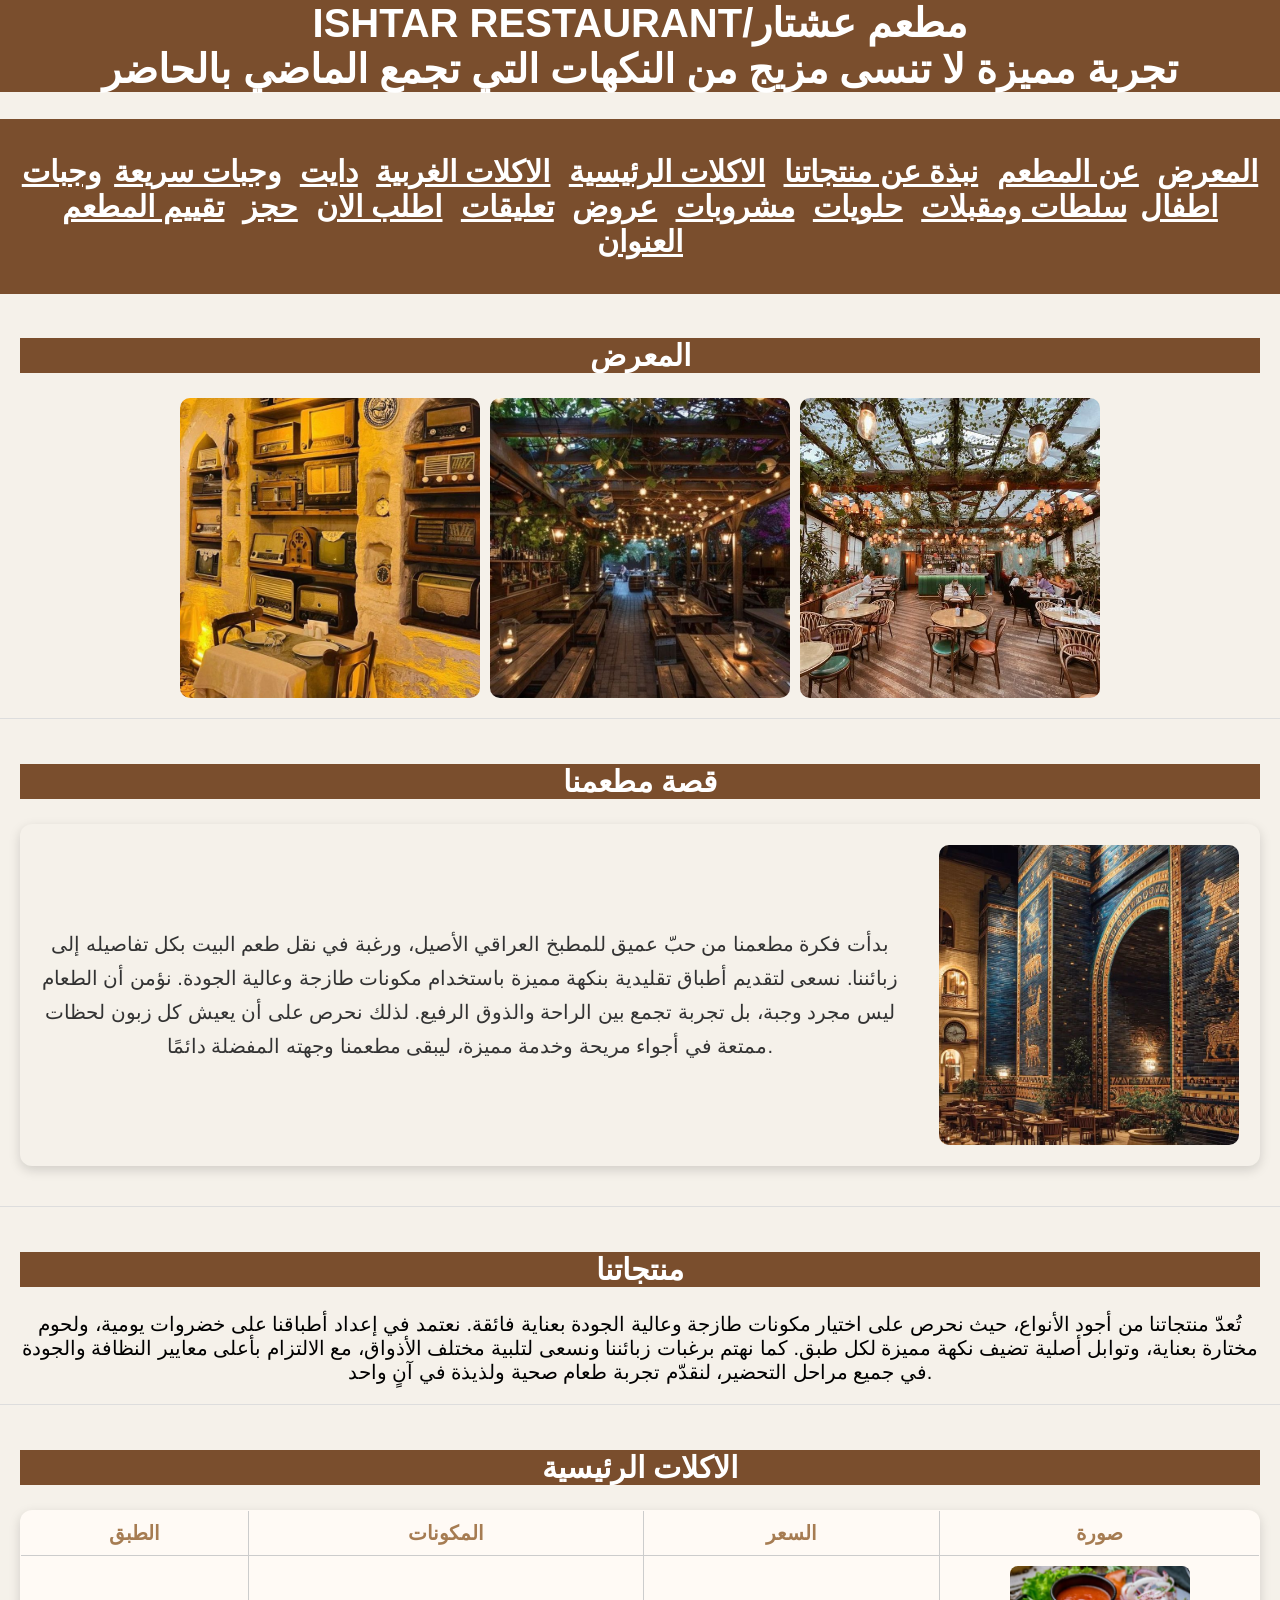
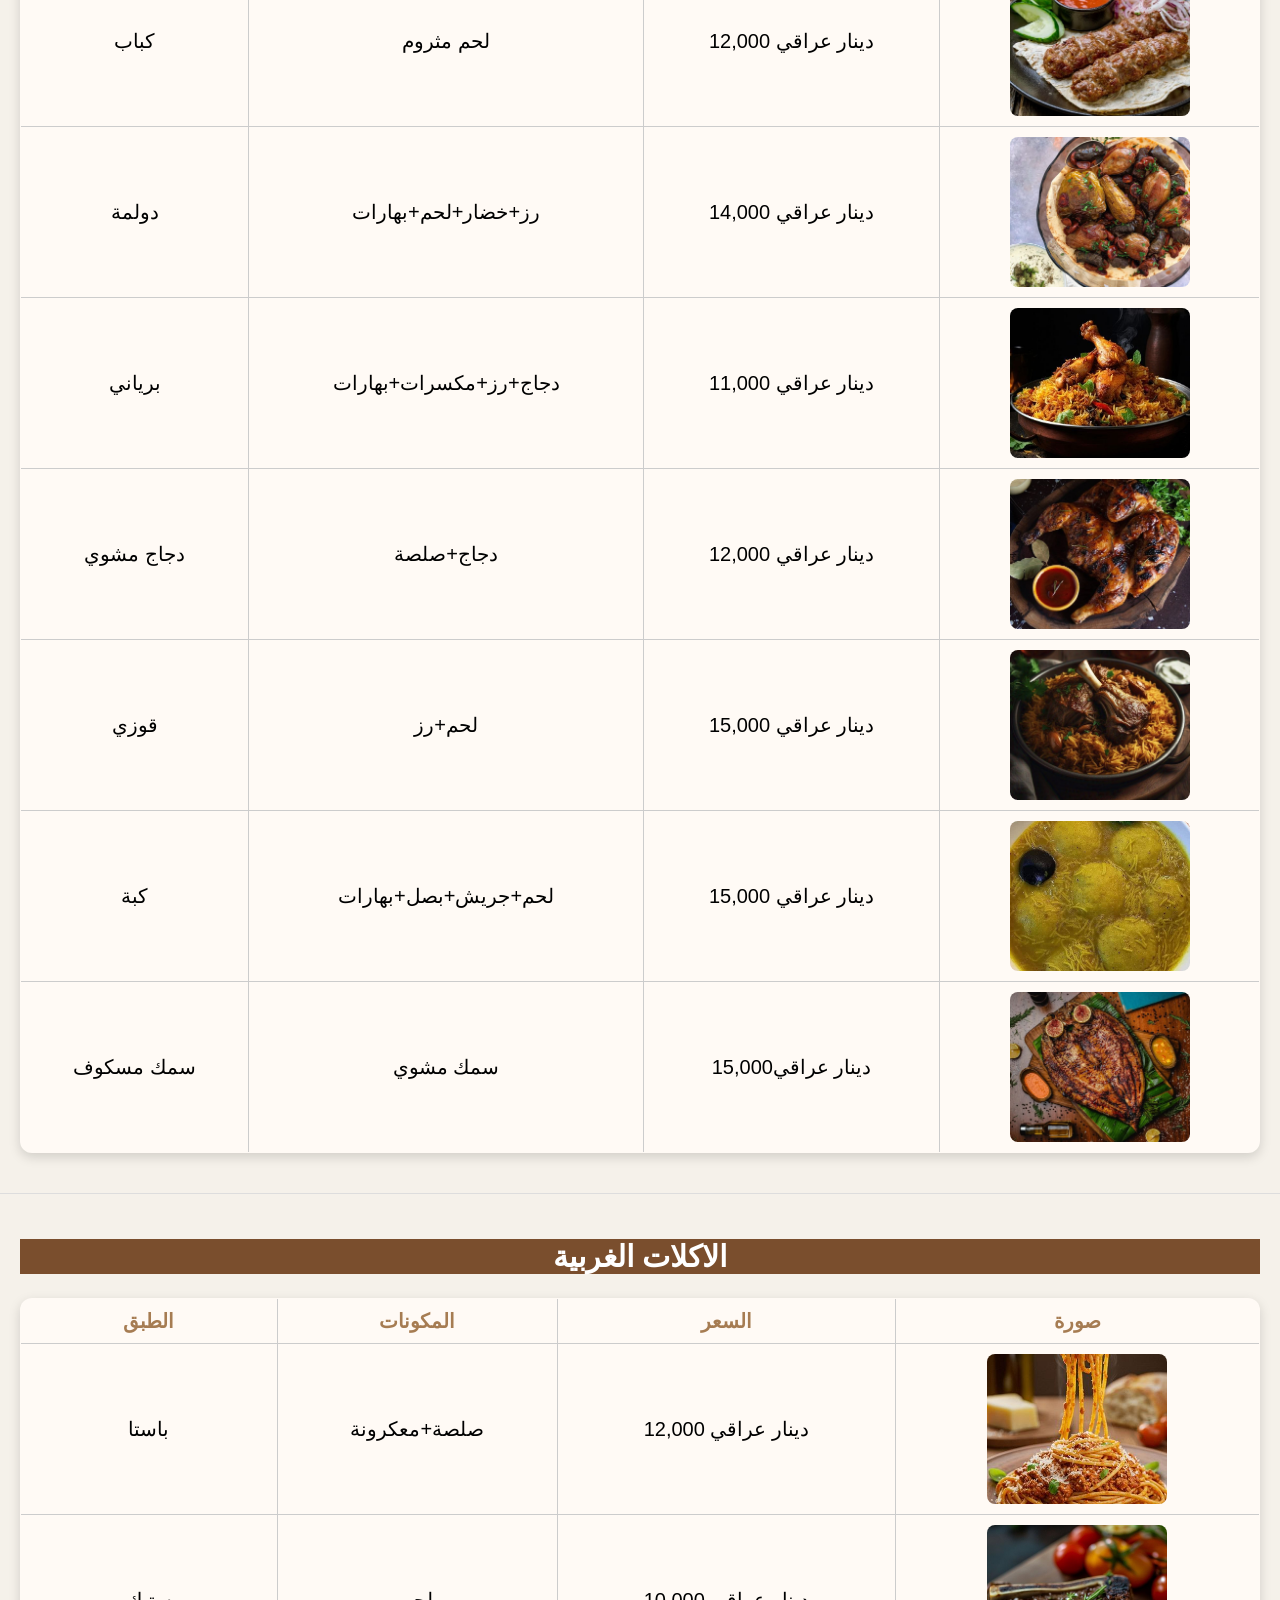
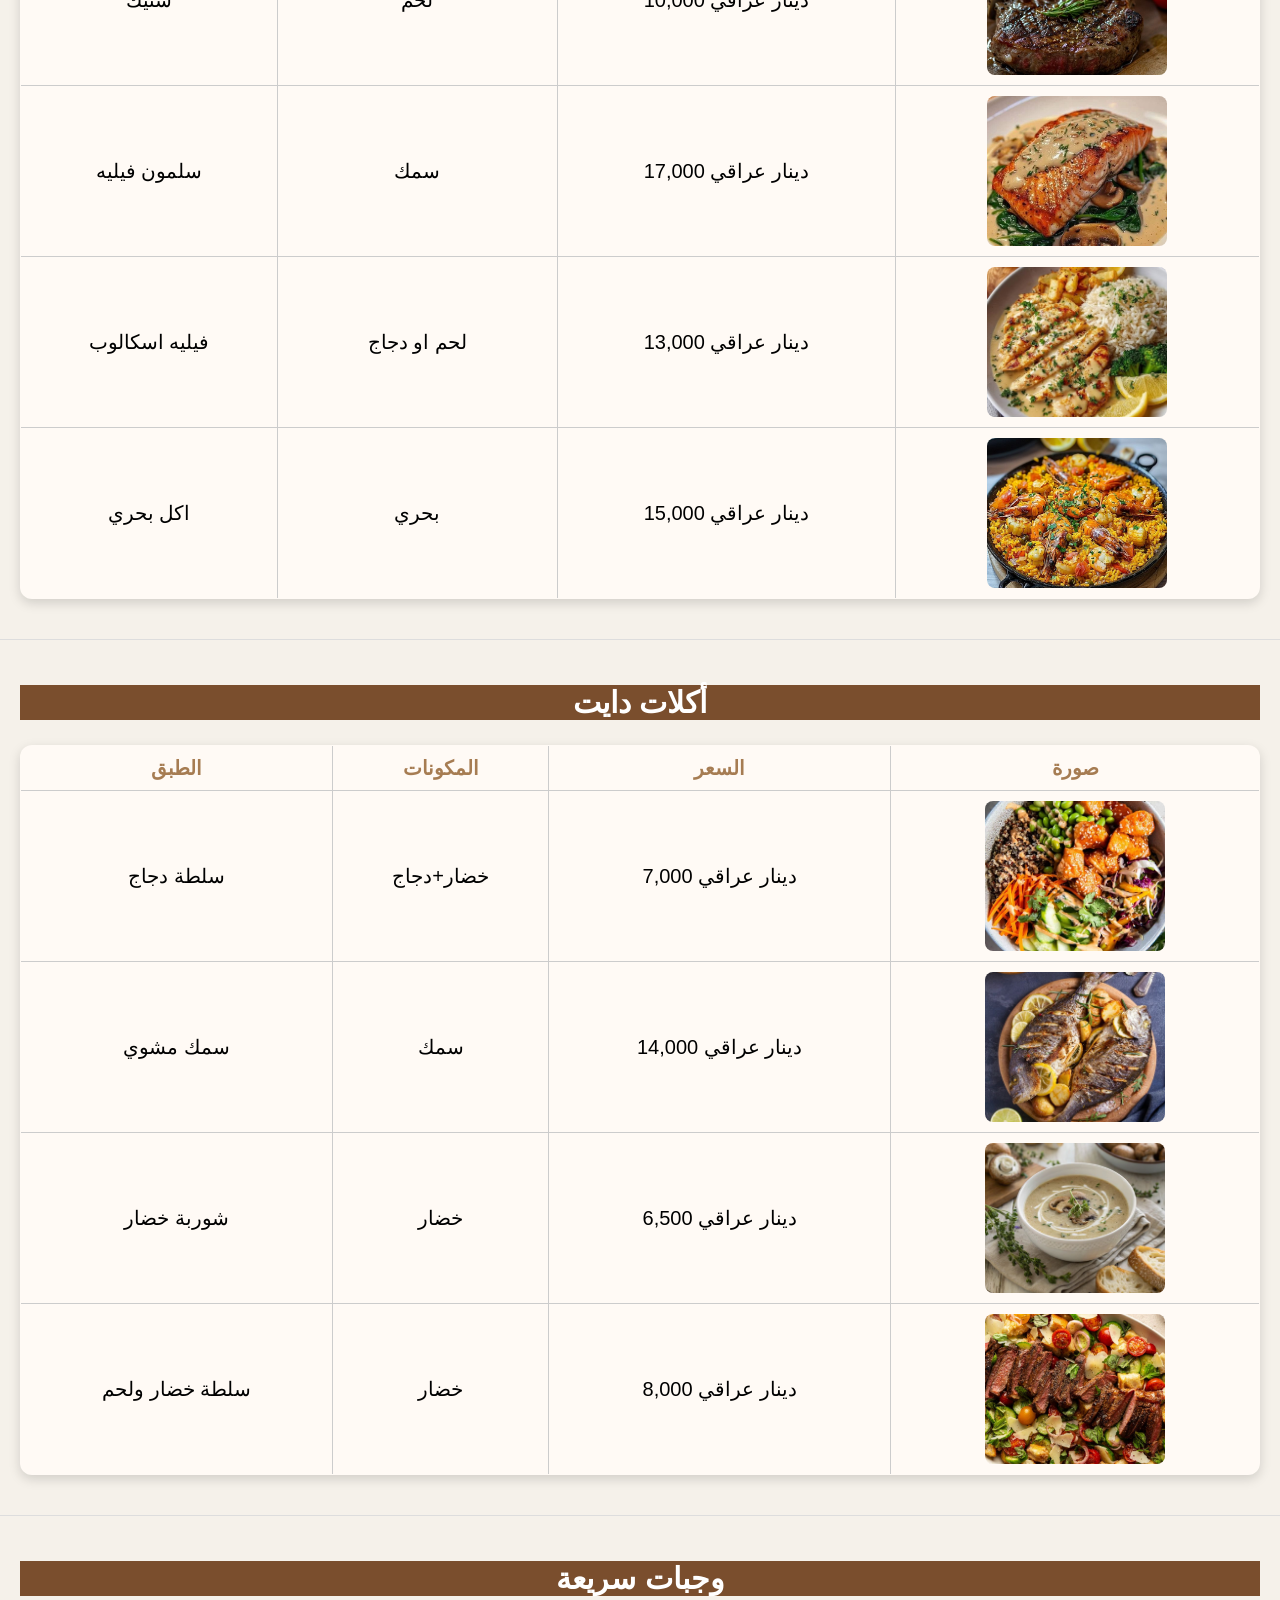
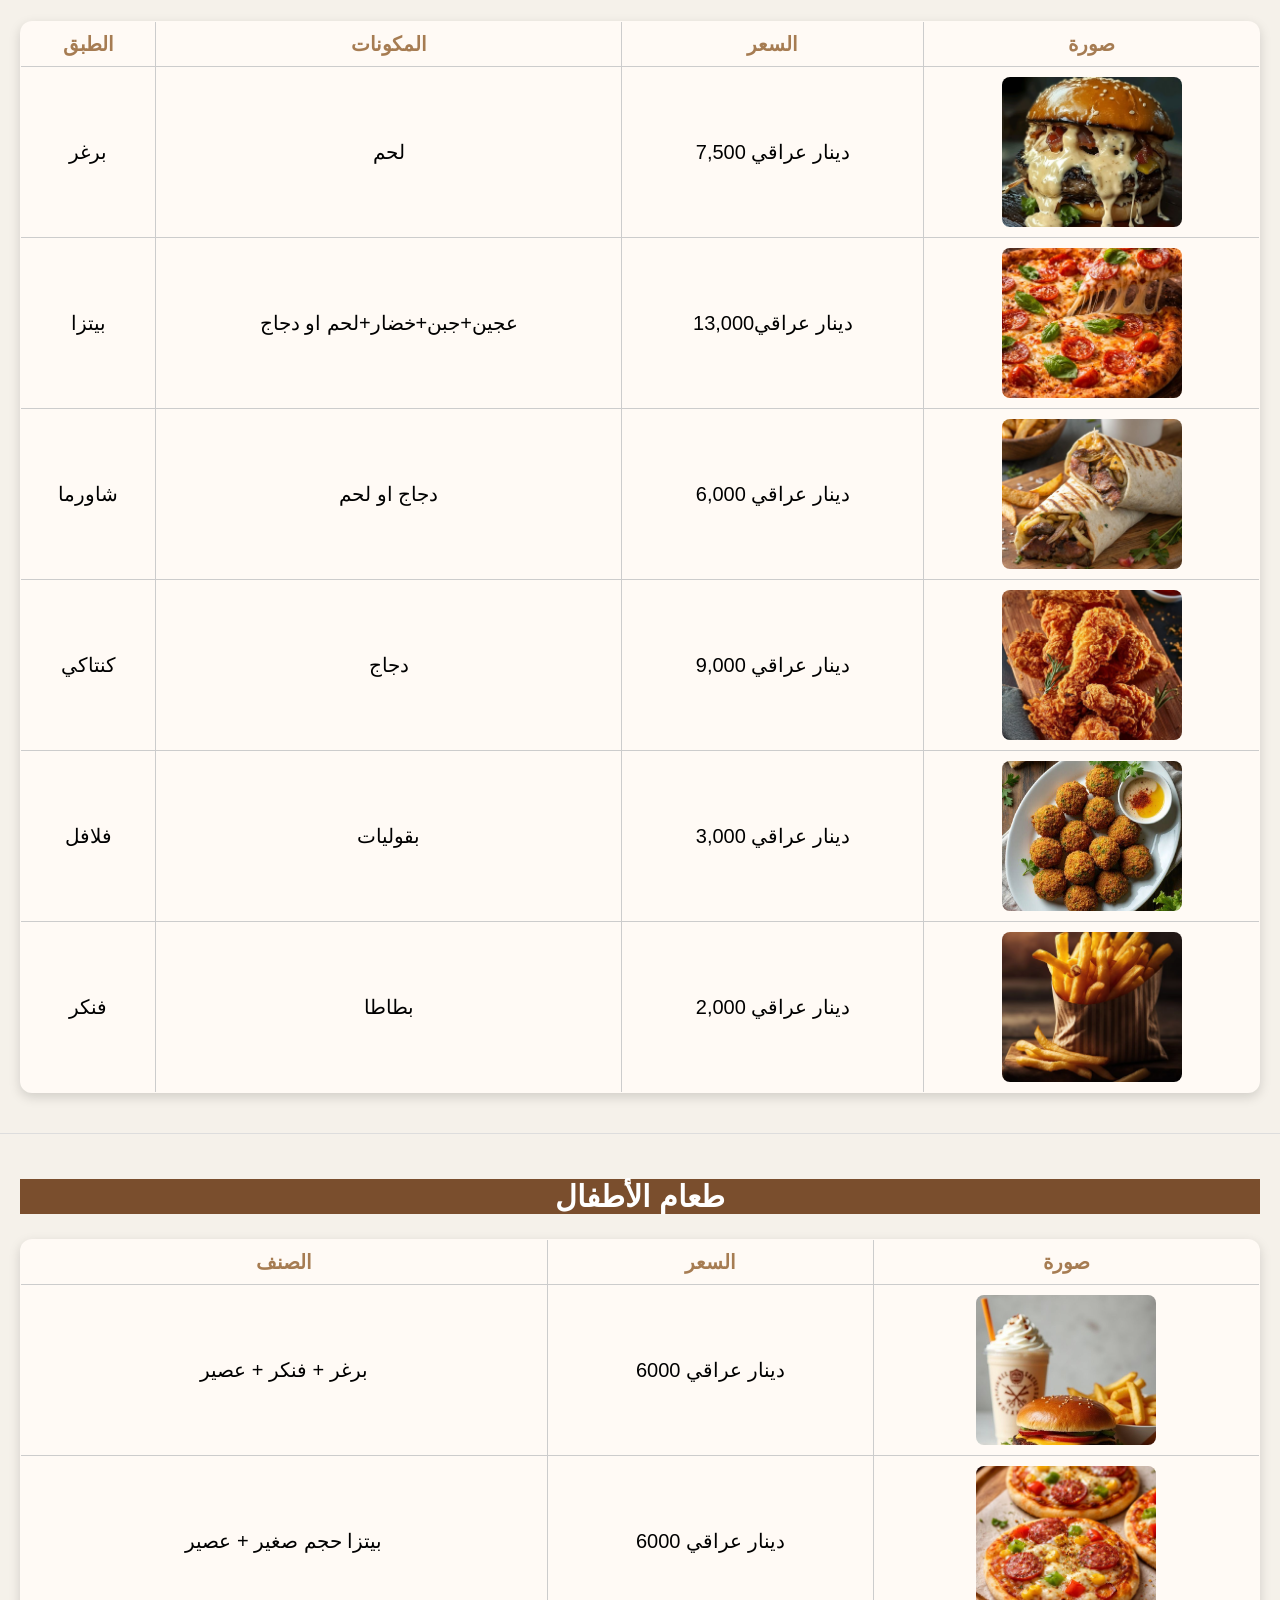
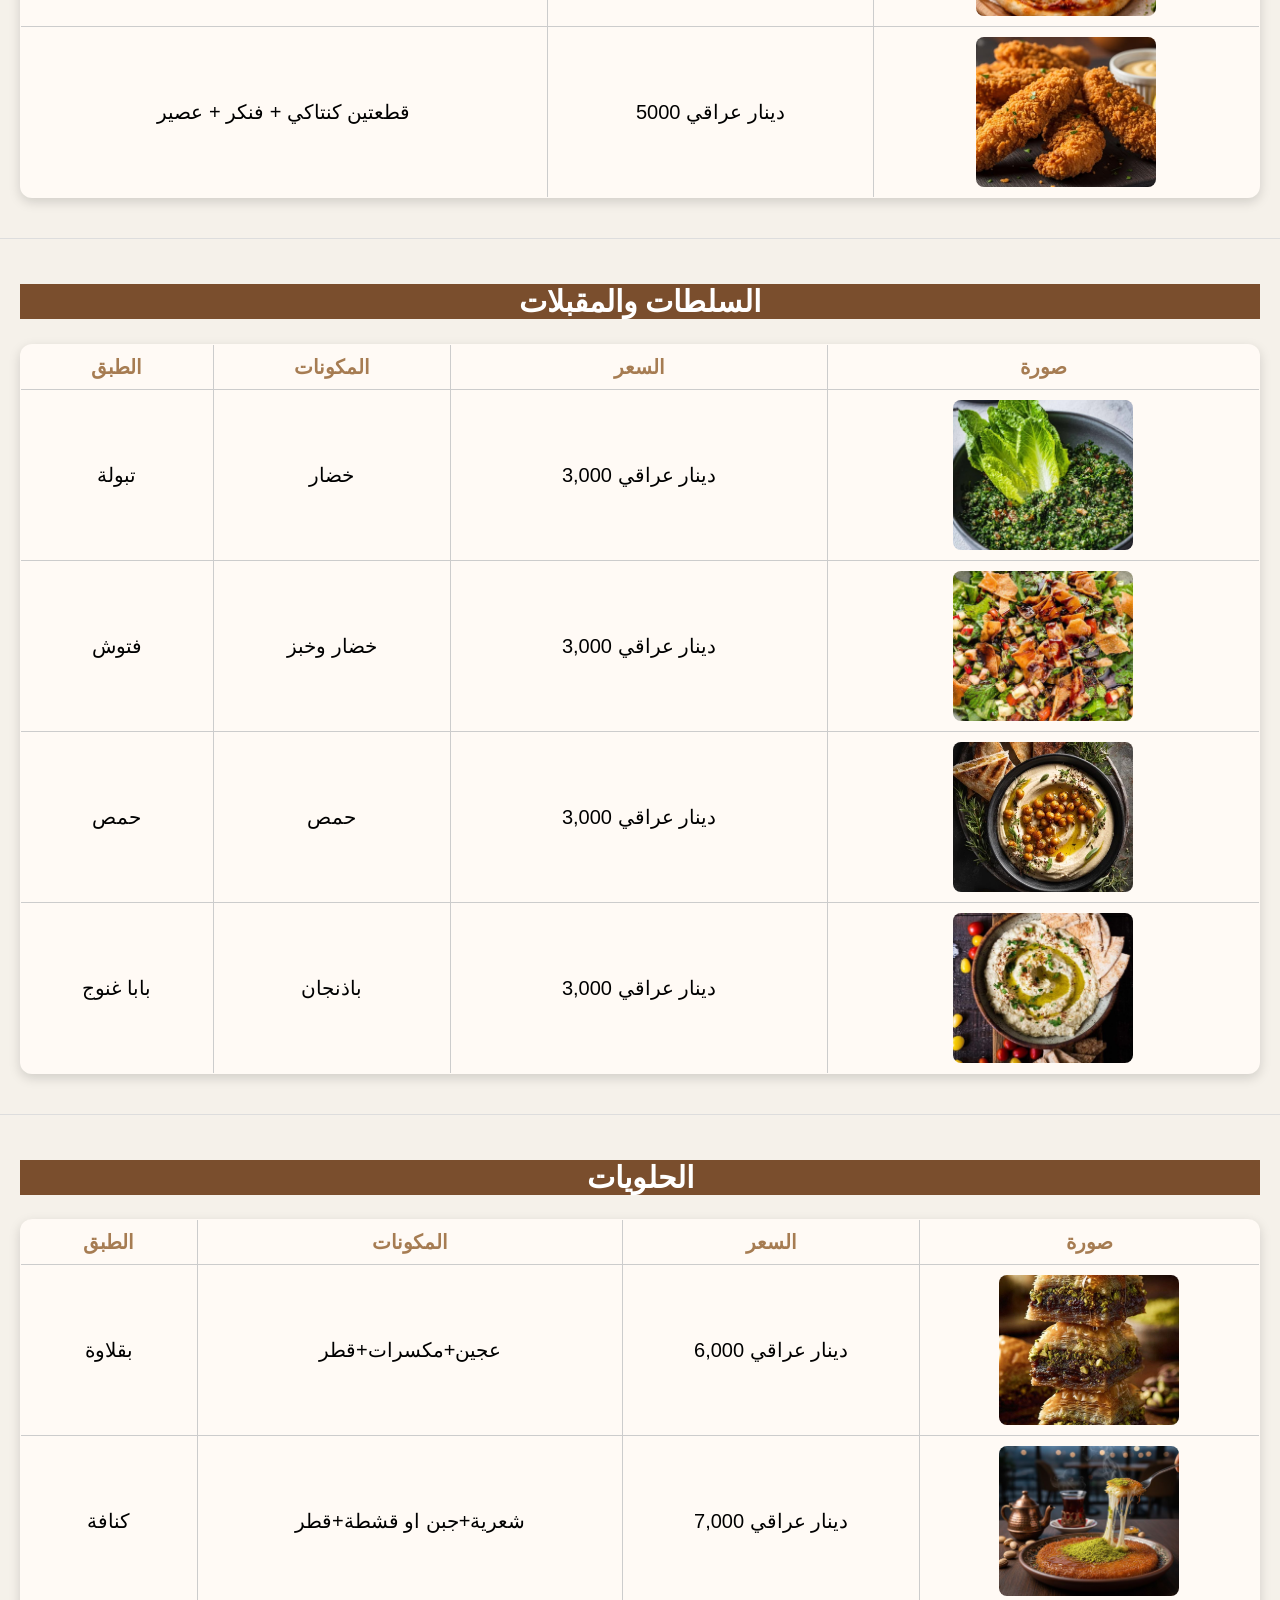
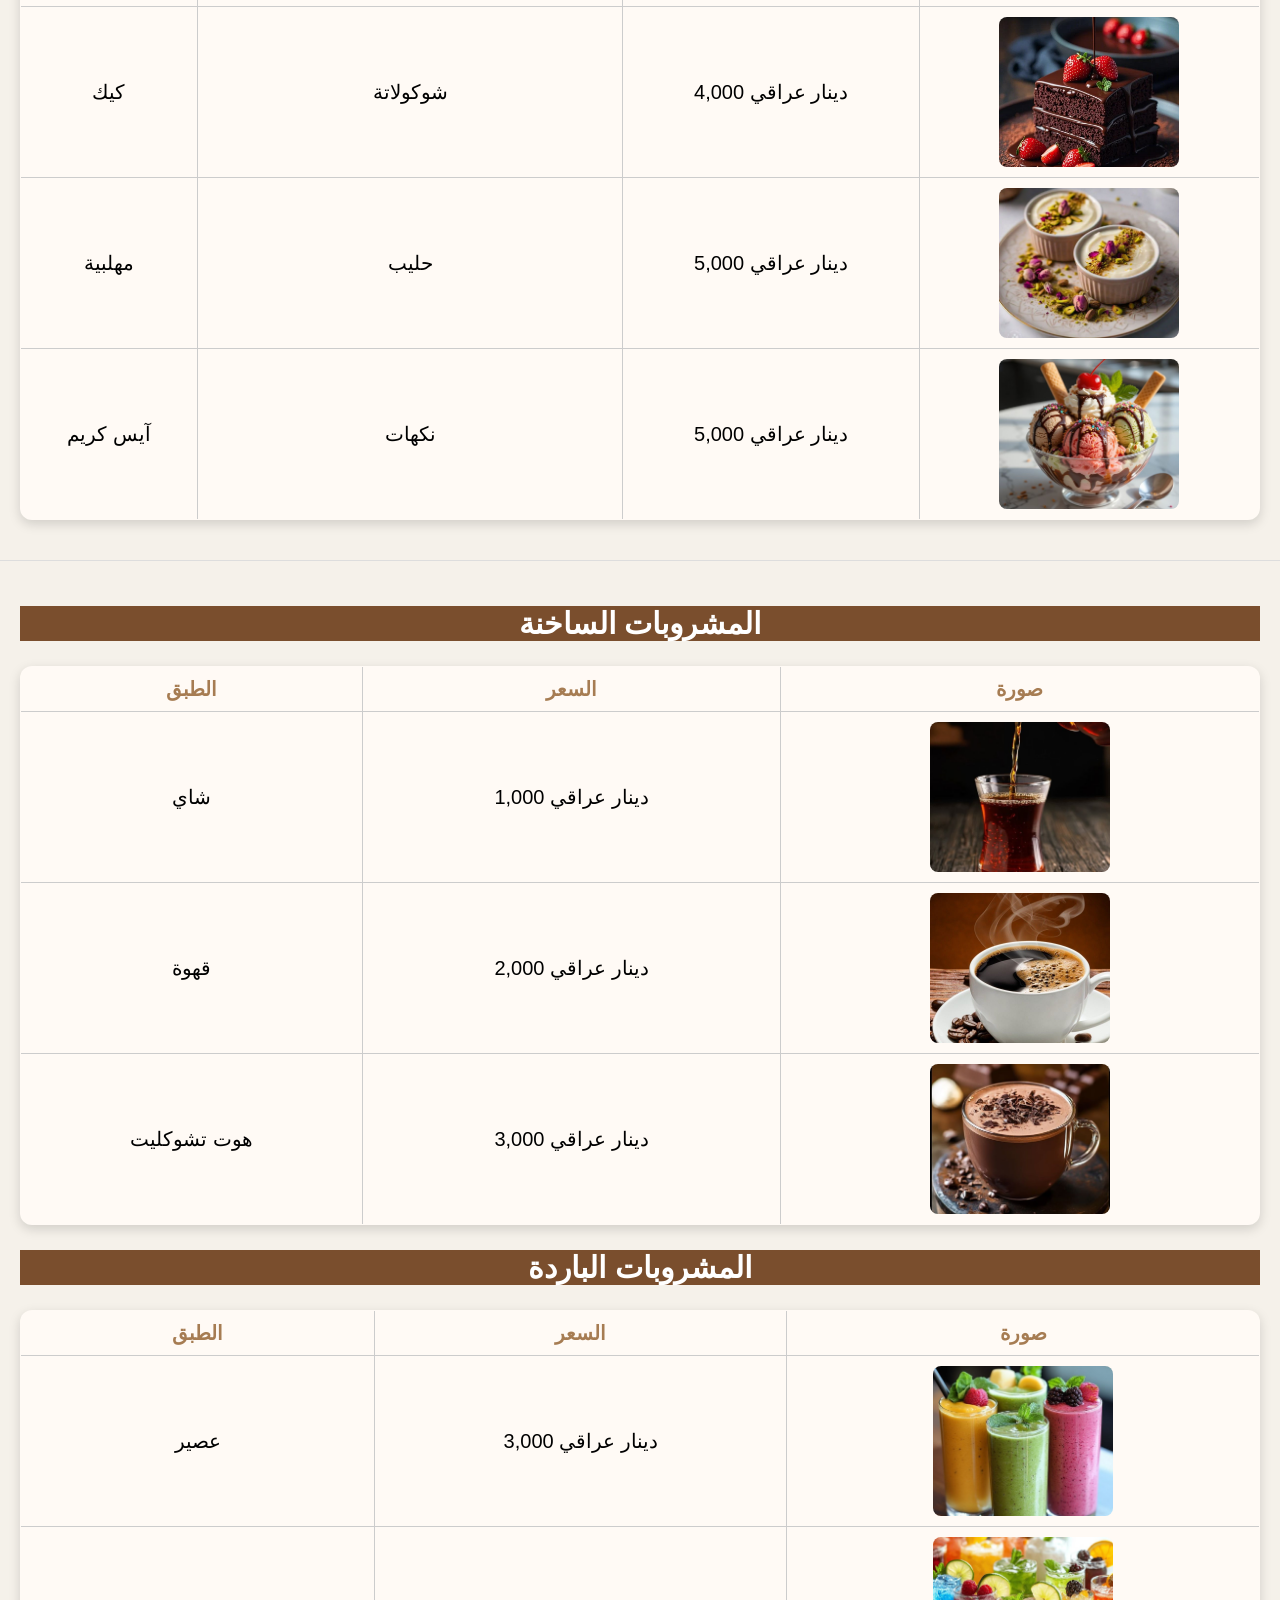
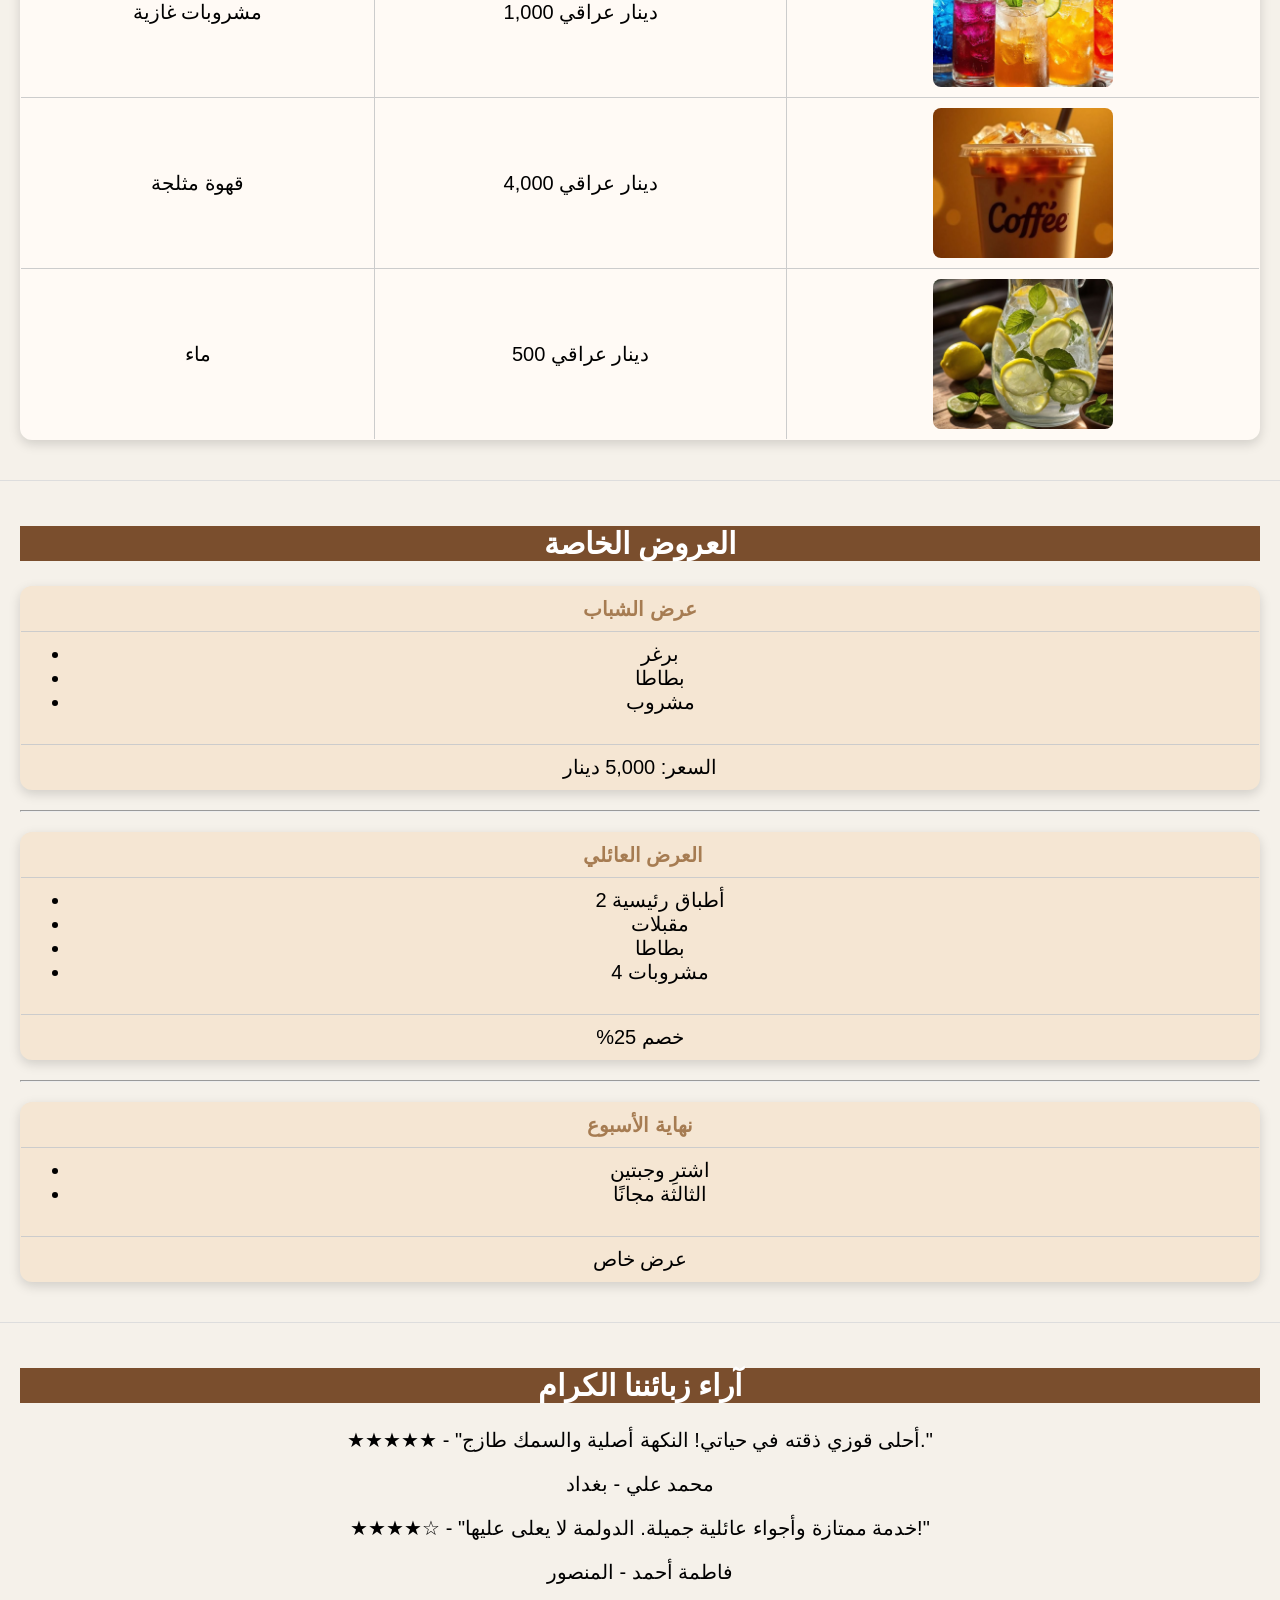
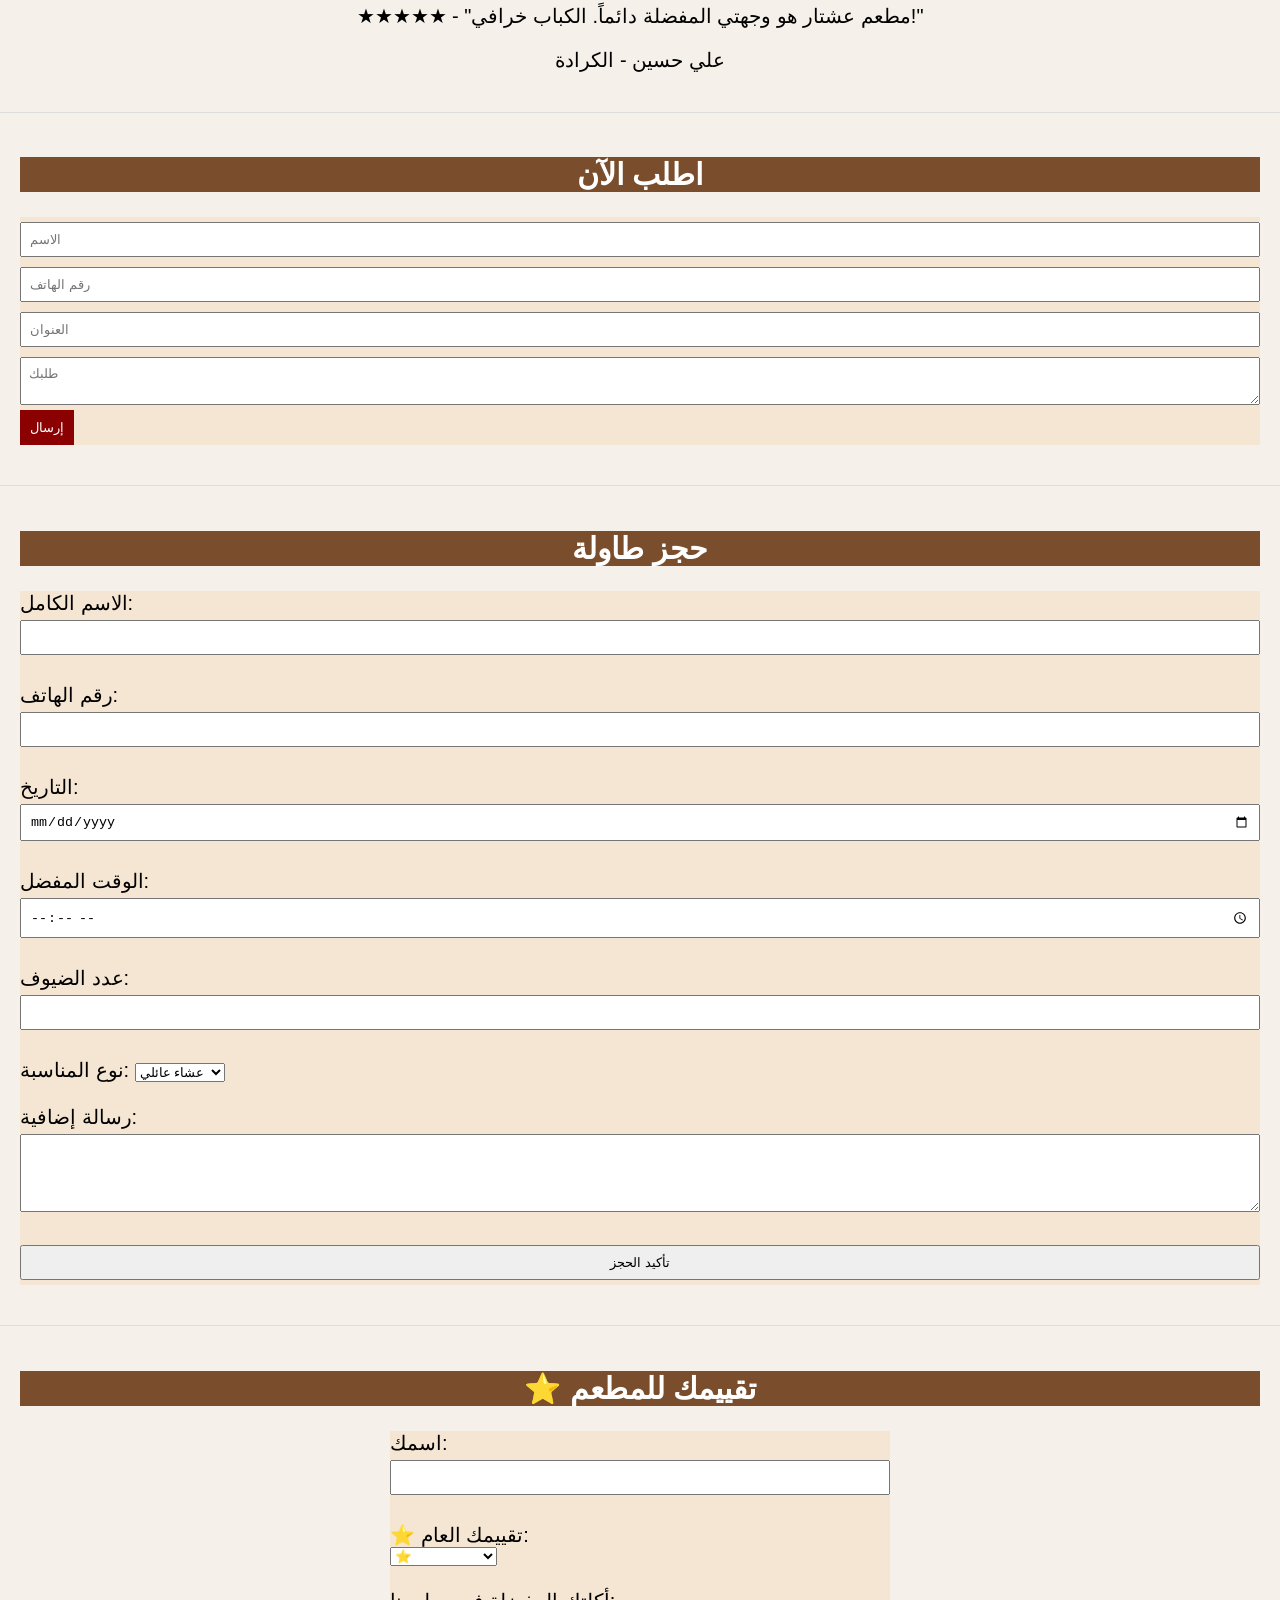
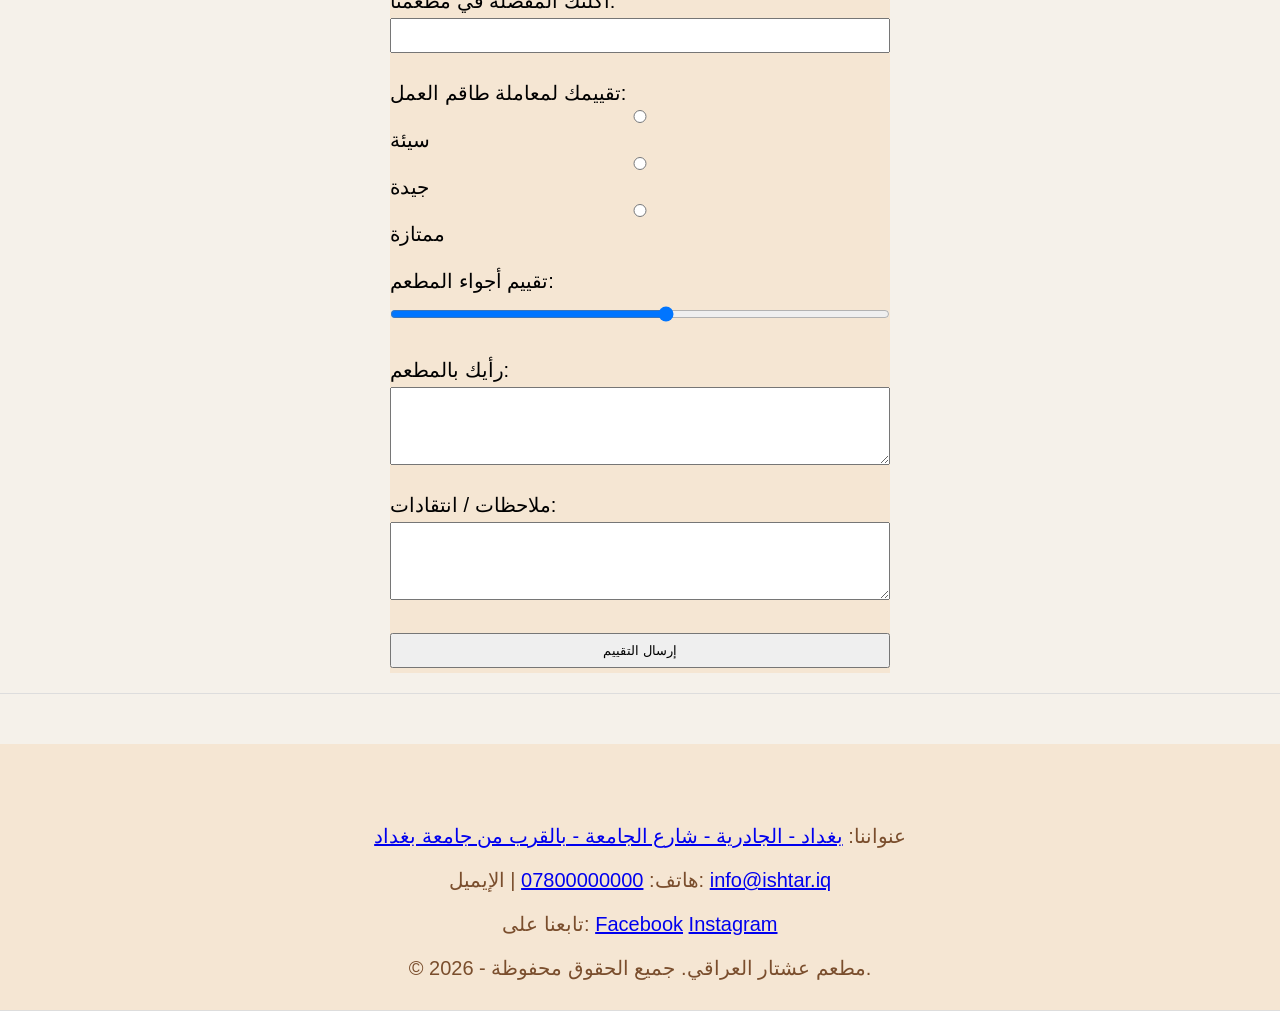
<file: index.html>
<html>
<head>
<title>مطعم إيزا</title>

<link rel="stylesheet" href="j.css">
</head>

<body>

<h1>ISHTAR RESTAURANT/مطعم عشتار<br>تجربة مميزة لا تنسى مزيج من النكهات التي تجمع الماضي بالحاضر</h1>

<nav>
<a href="#gallery"><h2><u>المعرض</u></a>
<a href="#about"><u>عن المطعم</u></a>
<a href="#prudect"><u>نبذة عن منتجاتنا</u></a>
<a href="#main"><u>الاكلات الرئيسية</u></a>
<a href="#hgf"><u>الاكلات الغربية</u></a>
<a href="#diet"><u>دايت</u></a>
<a href="#fastfood"><u>وجبات سريعة</u></a>
<a href="#kids"><u>وجبات اطفال</u></a>
<a href="#salads"><u>سلطات ومقبلات</u></a>
<a href="#desserts"><u>حلويات</u></a>
<a href="#drinks"><u>مشروبات</u></a>
<a href="#offers"><u>عروض</u></a>
<a href="#reviews"><u>تعليقات</u></a>
<a href="#order"><u>اطلب الان</u></a>
<a href="#reserve"><u>حجز</u></a>
<a href="#feedback"><u>تقييم المطعم</u></a>
<a href="#footer"><u>العنوان</u></a>
</h2>
</nav>

<section id="gallery">
<h2>المعرض</h2>

<div class="gallery">
    <img src="l.jfif">
    <img src="m.jfif">
    <img src="n.jfif">
</div>

</section>

<section id="about">

<h2>قصة مطعمنا</h2>

<table class="about-table">

<tr>
    <td class="about-text">
        بدأت فكرة مطعمنا من حبّ عميق للمطبخ العراقي الأصيل، ورغبة في نقل طعم البيت بكل تفاصيله إلى زبائننا. نسعى لتقديم أطباق تقليدية بنكهة مميزة باستخدام مكونات طازجة وعالية الجودة.
نؤمن أن الطعام ليس مجرد وجبة، بل تجربة تجمع بين الراحة والذوق الرفيع. لذلك نحرص على أن يعيش كل زبون لحظات ممتعة في أجواء مريحة وخدمة مميزة، ليبقى مطعمنا وجهته المفضلة دائمًا.
    </td>

    <td class="about-img">
        <img src="dd.jfif" alt="مطعمنا">
    </td>
</tr>

</table>

</section>

<section id="prudect">
<h2>منتجاتنا</h2>
<div class="prudect"><center>
تُعدّ منتجاتنا من أجود الأنواع، حيث نحرص على اختيار مكونات طازجة وعالية الجودة بعناية فائقة. نعتمد في إعداد أطباقنا على خضروات يومية، ولحوم مختارة بعناية، وتوابل أصلية تضيف نكهة مميزة لكل طبق.

كما نهتم برغبات زبائننا ونسعى لتلبية مختلف الأذواق، مع الالتزام بأعلى معايير النظافة والجودة في جميع مراحل التحضير، لنقدّم تجربة طعام صحية ولذيذة في آنٍ واحد. 
</div>

</section>


<section id="main">
<h2>الاكلات الرئيسية</h2>
<table>
<tr><th>الطبق</th><th>المكونات</th><th>السعر</th><th>صورة</th></tr>

<tr><td>كباب</td><td>لحم مثروم</td><td>12,000 دينار عراقي</td>
<td><a href="https://ar.wikipedia.org/wiki/كباب" target="_blank"><img src="f.jpg"></a></td></tr>

<tr><td>دولمة</td><td>رز+خضار+لحم+بهارات</td><td>14,000 دينار عراقي</td>
<td><a href="https://ar.wikipedia.org/wiki/دولمة" target="_blank"><img src="cc.jfif"></a></td></tr>

<tr><td>برياني</td><td>دجاج+رز+مكسرات+بهارات</td><td>11,000 دينار عراقي</td>
<td><a href="https://ar.wikipedia.org/wiki/برياني" target="_blank"><img src="g.jpg"></a></td></tr>

<tr><td>دجاج مشوي</td><td>دجاج+صلصة</td><td>12,000 دينار عراقي</td>
<td><a href="https://ar.wikipedia.org/wiki/دجاج_مشوي" target="_blank"><img src="e.jpg"></a></td></tr>

<tr><td>قوزي</td><td>لحم+رز</td><td>15,000 دينار عراقي</td>
<td><a href="https://ar.wikipedia.org/wiki/قوزي" target="_blank"><img src="bb.jfif"></a></td></tr>

<tr><td>كبة</td><td>لحم+جريش+بصل+بهارات</td><td>15,000 دينار عراقي</td>
<td><a href="https://ar.wikipedia.org/wiki/كبة" target="_blank"><img src="ee.jfif"></a></td></tr>

<tr><td>سمك مسكوف</td><td>سمك مشوي</td><td>15,000دينار عراقي</td>
<td><a href="https://ar.wikipedia.org/wiki/مسكوف" target="_blank"><img src="ww.jfif"></a></td></tr>

</table>
</section>

<section id="hgf">
<h2>الاكلات الغربية</h2>
<table>
<tr><th>الطبق</th><th>المكونات</th><th>السعر</th><th>صورة</th></tr>

<tr><td>باستا</td><td>صلصة+معكرونة</td><td>12,000 دينار عراقي</td>
<td><a href="https://ar.wikipedia.org/wiki/باستا" target="_blank"><img src="hh.jfif"></a></td></tr>

<tr><td>ستيك</td><td>لحم</td><td>10,000 دينار عراقي</td>
<td><a href="https://ar.wikipedia.org/wiki/ستيك" target="_blank"><img src="ss.jfif"></a></td></tr>

<tr><td>سلمون فيليه</td><td>سمك</td><td>17,000 دينار عراقي</td>
<td><a href="https://ar.wikipedia.org/wiki/سلمون" target="_blank"><img src="uu.jfif"></a></td></tr>

<tr><td>فيليه اسكالوب</td><td>لحم او دجاج</td><td>13,000 دينار عراقي</td>
<td><a href="https://ar.wikipedia.org/wiki/اسكالوب" target="_blank"><img src="pp.jfif"></a></td></tr>

<tr><td>اكل بحري</td><td>بحري</td><td>15,000 دينار عراقي</td>
<td><a href="https://ar.wikipedia.org/wiki/مأكولات_بحرية" target="_blank"><img src="oo.jfif"></a></td></tr>

</table>
</section>


<section id="diet">
<h2>أكلات دايت</h2>
<table>
<tr><th>الطبق</th><th>المكونات</th><th>السعر</th><th>صورة</th></tr>

<tr><td>سلطة دجاج</td><td>خضار+دجاج</td><td>7,000 دينار عراقي</td>
<td><a href="https://ar.wikipedia.org/wiki/سلطة_دجاج" target="_blank"><img src="b.jpg"></a></td></tr>

<tr><td>سمك مشوي</td><td>سمك</td><td>14,000 دينار عراقي</td>
<td><a href="https://ar.wikipedia.org/wiki/سمك_مشوي" target="_blank"><img src="z.jfif"></a></td></tr>

<tr><td>شوربة خضار</td><td>خضار</td><td>6,500 دينار عراقي</td>
<td><a href="https://ar.wikipedia.org/wiki/شوربة" target="_blank"><img src="p.jfif"></a></td></tr>

<tr><td>سلطة خضار ولحم</td><td>خضار</td><td>8,000 دينار عراقي</td>
<td><a href="https://ar.wikipedia.org/wiki/سلطة خضار" target="_blank"><img src="a.jpg"></a></td></tr>

</table>
</section>

<section id="fastfood">
<h2>وجبات سريعة</h2>
<table>
<tr><th>الطبق</th><th>المكونات</th><th>السعر</th><th>صورة</th></tr>

<tr><td>برغر</td><td>لحم</td><td>7,500 دينار عراقي</td>
<td><a href="https://ar.wikipedia.org/wiki/همبرغر" target="_blank"><img src="r.jfif"></a></td></tr>

<tr><td>بيتزا</td><td>عجين+جبن+خضار+لحم او دجاج</td><td>13,000دينار عراقي</td>
<td><a href="https://ar.wikipedia.org/wiki/بيتزا" target="_blank"><img src="ddd.jfif"></a></td></tr>

<tr><td>شاورما</td><td>دجاج او لحم</td><td>6,000 دينار عراقي</td>
<td><a href="https://ar.wikipedia.org/wiki/شاورما" target="_blank"><img src="ccc.jfif"></a></td></tr>

<tr><td>كنتاكي</td><td>دجاج</td><td>9,000 دينار عراقي</td>
<td><a href="https://ar.wikipedia.org/wiki/دجاج_مقلي" target="_blank"><img src="aaa.jfif"></a></td></tr>

<tr><td>فلافل</td><td>بقوليات</td><td>3,000 دينار عراقي</td>
<td><a href="https://ar.wikipedia.org/wiki/فلافل" target="_blank"><img src="bbb.jfif"></a></td></tr>

<tr><td>فنكر</td><td>بطاطا</td><td>2,000 دينار عراقي</td>
<td><a href="https://ar.wikipedia.org/wiki/بطاطا_مقلية" target="_blank"><img src="q.jfif"></a></td></tr>

</table>
</section>


<section id="kids">
<h2>طعام الأطفال</h2>

<table>
<tr><th>الصنف</th><th>السعر</th><th>صورة</th></tr>

<tr>
<td>برغر + فنكر + عصير</td>
<td>6000 دينار عراقي</td>
<td>
<a href="https://ar.wikipedia.org/wiki/همبرغر" target="_blank">
<img src="fff.jfif">
</a>
</td>
</tr>

<tr>
<td>بيتزا حجم صغير + عصير</td>
<td>6000 دينار عراقي</td>
<td>
<a href="https://ar.wikipedia.org/wiki/بيتزا" target="_blank">
<img src="eee.jfif">
</a>
</td>
</tr>

<tr>
<td>قطعتين كنتاكي + فنكر + عصير</td>
<td>5000 دينار عراقي</td>
<td>
<a href="https://ar.wikipedia.org/wiki/دجاج_مقلي" target="_blank">
<img src="ggg.jfif">
</a>
</td>
</tr>

</table>
</section>


<section id="salads">
<h2>السلطات والمقبلات</h2>
<table>
<tr><th>الطبق</th><th>المكونات</th><th>السعر</th><th>صورة</th></tr>
<tr><td>تبولة</td><td>خضار</td><td>3,000 دينار عراقي</td><td><a href="https://ar.wikipedia.org/wiki/تبولة" target="_blank"><img src="w.jfif"></a></td></tr>

<tr><td>فتوش</td><td>خضار وخبز</td><td>3,000 دينار عراقي</td><td><a href="https://ar.wikipedia.org/wiki/فتوش" target="_blank"><img src="mm.jfif"></a></td></tr>

<tr><td>حمص</td><td>حمص</td><td>3,000 دينار عراقي</td><td><a href="https://ar.wikipedia.org/wiki/حمص" target="_blank"><img src="y.jfif"></a></td></tr>

<tr><td>بابا غنوج</td><td>باذنجان</td><td>3,000 دينار عراقي</td><td><a href="https://ar.wikipedia.org/wiki/بابا_غنوج" target="_blank"><img src="x.jfif"></a></td></tr>
</table>
</section>

<section id="desserts">
<h2>الحلويات</h2>
<table>
<tr><th>الطبق</th><th>المكونات</th><th>السعر</th><th>صورة</th></tr>
<tr><td>بقلاوة</td><td>عجين+مكسرات+قطر</td><td>6,000 دينار عراقي</td><td><a href="https://ar.wikipedia.org/wiki/بقلاوة" target="_blank"><img src="h.jpg"></a></td></tr>

<tr><td>كنافة</td><td>شعرية+جبن او قشطة+قطر</td><td>7,000 دينار عراقي</td><td><a href="https://ar.wikipedia.org/wiki/كنافة" target="_blank"><img src="o.jfif"></a></td></tr>

<tr><td>كيك</td><td>شوكولاتة</td><td>4,000 دينار عراقي</td><td><a href="https://ar.wikipedia.org/wiki/كعك" target="_blank"><img src="v.jfif"></a></td></tr>

<tr><td>مهلبية</td><td>حليب</td><td>5,000 دينار عراقي</td><td><a href="https://ar.wikipedia.org/wiki/مهلبية" target="_blank"><img src="u.jfif"></a></td></tr>

<tr><td>آيس كريم</td><td>نكهات</td><td>5,000 دينار عراقي</td><td><a href="https://ar.wikipedia.org/wiki/آيس_كريم" target="_blank"><img src="t.jfif"></a></td></tr>

</table>
</section>

<section id="drinks">
<h2>المشروبات الساخنة</h2>
<table>
<tr><th>الطبق</th><th>السعر</th><th>صورة</th></tr>
<tr><td>شاي</td><td>1,000 دينار عراقي</td><td><a href="https://ar.wikipedia.org/wiki/شاي" target="_blank"><img src="ii.jfif"></a></td></tr>

<tr><td>قهوة</td><td>2,000 دينار عراقي</td><td><a href="https://ar.wikipedia.org/wiki/قهوة" target="_blank"><img src="yy.jfif"></a></td></tr>

<tr><td>هوت تشوكليت</td><td>3,000 دينار عراقي</td><td><a href="https://ar.wikipedia.org/wiki/شوكولاتة_ساخنة" target="_blank"><img src="tt.jfif"></a></td></tr>

</table>

<h2>المشروبات الباردة</h2>
<table>
<tr><th>الطبق</th><th>السعر</th><th>صورة</th></tr>
<tr><td>عصير</td><td>3,000 دينار عراقي</td><td><a href="https://ar.wikipedia.org/wiki/عصير" target="_blank"><img src="c.jpg"></a></td></tr>

<tr><td>مشروبات غازية</td><td>1,000 دينار عراقي</td><td><a href="https://ar.wikipedia.org/wiki/مشروب_غازي" target="_blank"><img src="s.jfif"></a></td></tr>

<tr><td>قهوة مثلجة</td><td>4,000 دينار عراقي</td><td><a href="https://ar.wikipedia.org/wiki/قهوة_مثلجة" target="_blank"><img src="rr.jfif"></a></td></tr>

<tr><td>ماء</td><td>500 دينار عراقي</td><td><a href="https://ar.wikipedia.org/wiki/ماء" target="_blank"><img src="vv.jfif"></a></td></tr>
</table>
</section>

<section id="offers">
    <h2> العروض الخاصة</h2>

    <div class="offers-container">

        <!-- عرض الشباب -->
       <table class="offer-table" border="1">
            <tr>
                <th> عرض الشباب</th>
            </tr>
            <tr>
                <td>
                    <ul>
                        <li> برغر</li>
                        <li> بطاطا</li>
                        <li> مشروب</li>
                    </ul>
                </td>
            </tr>
            <tr>
                <td>السعر: 5,000 دينار</td>
            </tr>
        </table> <hr>

        <!-- العرض العائلي -->
       <table class="offer-table" border="1">
            <tr>
                <th>‍ العرض العائلي</th>
            </tr>
            <tr>
                <td>
                    <ul>
                        <li> 2 أطباق رئيسية</li>
                        <li>مقبلات</li>
                        <li> بطاطا</li>
                        <li> 4 مشروبات</li>
                    </ul>
                </td>
            </tr>
            <tr>
                <td>%خصم 25</td>
            </tr>
        </table> <hr>

        <!-- عرض نهاية الأسبوع -->
        <table class="offer-table" border="1">
            <tr>
                <th> نهاية الأسبوع</th>
            </tr>
            <tr>
                <td>
                    <ul>
                        <li>اشترِ وجبتين</li>
                        <li>الثالثة مجانًا</li>
                    </ul>
                </td>
            </tr>
            <tr>
                <td>عرض خاص</td>
            </tr>
        </table>

    </div>
</section>




<section id="reviews">
        <h2>آراء زبائننا الكرام</h2><center>
  
            <p>★★★★★ - "أحلى قوزي ذقته في حياتي! النكهة أصلية والسمك طازج."</p>
            <p>محمد علي - بغداد</p>
      
       
            <p>★★★★☆ - "خدمة ممتازة وأجواء عائلية جميلة. الدولمة لا يعلى عليها!"</p>
            <p>فاطمة أحمد - المنصور</p>
        
        
            <p>★★★★★ - "مطعم عشتار هو وجهتي المفضلة دائماً. الكباب خرافي!"</p>
            <p>علي حسين - الكرادة</p>
        
    </section>


<section id="order">
<h2>اطلب الآن</h2>
<form>
<input type="text" placeholder="الاسم">
<input type="tel" placeholder="رقم الهاتف">
<input type="text" placeholder="العنوان">
<textarea placeholder="طلبك"></textarea>
<button>إرسال</button>
</form>
</section>


<section id="reserve">
        <h2>حجز طاولة</h2>
        <form>
            <label>الاسم الكامل:</label> <input type="text" required><br><br>
            <label>رقم الهاتف:</label> <input type="tel" required><br><br>
            <label>التاريخ:</label> <input type="date" required><br><br>
            <label>الوقت المفضل:</label> <input type="time" required><br><br>
            <label>عدد الضيوف:</label> <input type="number" min="1" required><br><br>
            <label>نوع المناسبة:</label> 
            <select>
                <option>عشاء عائلي</option>
                <option>اجتماع عمل</option>
                <option>احتفال خاص</option>
                <option>أخرى</option>
            </select><br><br>
            <label>رسالة إضافية:</label> <textarea rows="4"></textarea><br><br>
            <input type="submit" value="تأكيد الحجز" class="my-button">
        </form>
    </section>

<section id="feedback">

<h2>⭐ تقييمك للمطعم</h2>

<form id="feedback-form" onsubmit="showMessage(event)">

    <!-- الاسم -->
    <label>اسمك:</label><br>
    <input type="text" name="name"><br><br>

    <!-- التقييم العام -->
    <label>⭐ تقييمك العام:</label><br>
    <select name="stars">
        <option value="1">⭐</option>
        <option value="2">⭐⭐</option>
        <option value="3">⭐⭐⭐</option>
        <option value="4">⭐⭐⭐⭐</option>
        <option value="5">⭐⭐⭐⭐⭐</option>
    </select>
    <br><br>

    <!-- الأكلة المفضلة -->
    <label> أكلتك المفضلة في مطعمنا:</label><br>
    <input type="text" name="favorite_food"><br><br>

    <!-- طاقم العمل -->
    <label> تقييمك لمعاملة طاقم العمل:</label><br>
    <input type="radio" name="staff" value="bad"> سيئة
    <input type="radio" name="staff" value="good"> جيدة
    <input type="radio" name="staff" value="excellent"> ممتازة
    <br><br>

    <!-- الأجواء -->
    <label> تقييم أجواء المطعم:</label><br>
    <input type="range" name="atmosphere" min="1" max="10">
    <br><br>

    <!-- الرأي -->
    <label> رأيك بالمطعم:</label><br>
    <textarea name="opinion" rows="4" cols="30"></textarea>
    <br><br>

    <!-- ملاحظات -->
    <label> ملاحظات / انتقادات:</label><br>
    <textarea name="notes" rows="4" cols="30"></textarea>
    <br><br>

    <!-- زر الإرسال -->
    <input type="submit" value="إرسال التقييم">

</form>

</section>

<!-- رسالة الشكر -->
<script>
function showMessage(event) {
    event.preventDefault();
    alert("شكراً لتقييمك  رأيك يهمنا كثيرا!");
}
</script>


<section id="footer">

<footer id="footer">
    <p>
        عنواننا: 
        <a href="https://www.google.com/maps/place/33.2779,44.3784" target="_blank">
            بغداد - الجادرية - شارع الجامعة - بالقرب من جامعة بغداد
        </a>
    </p>
    <p>
        هاتف: 
        <a href="tel:07800000000">07800000000</a> | 
        الإيميل: 
        <a href="mailto:info@ishtar.iq">info@ishtar.iq</a>
    </p>
    <p>
        تابعنا على:
        <a href="#">Facebook</a> 
        <a href="#">Instagram</a>
    </p>
    <p>&copy; 2026 - مطعم عشتار العراقي. جميع الحقوق محفوظة.</p>
</footer>
</section>


</body>
</html>
</file>
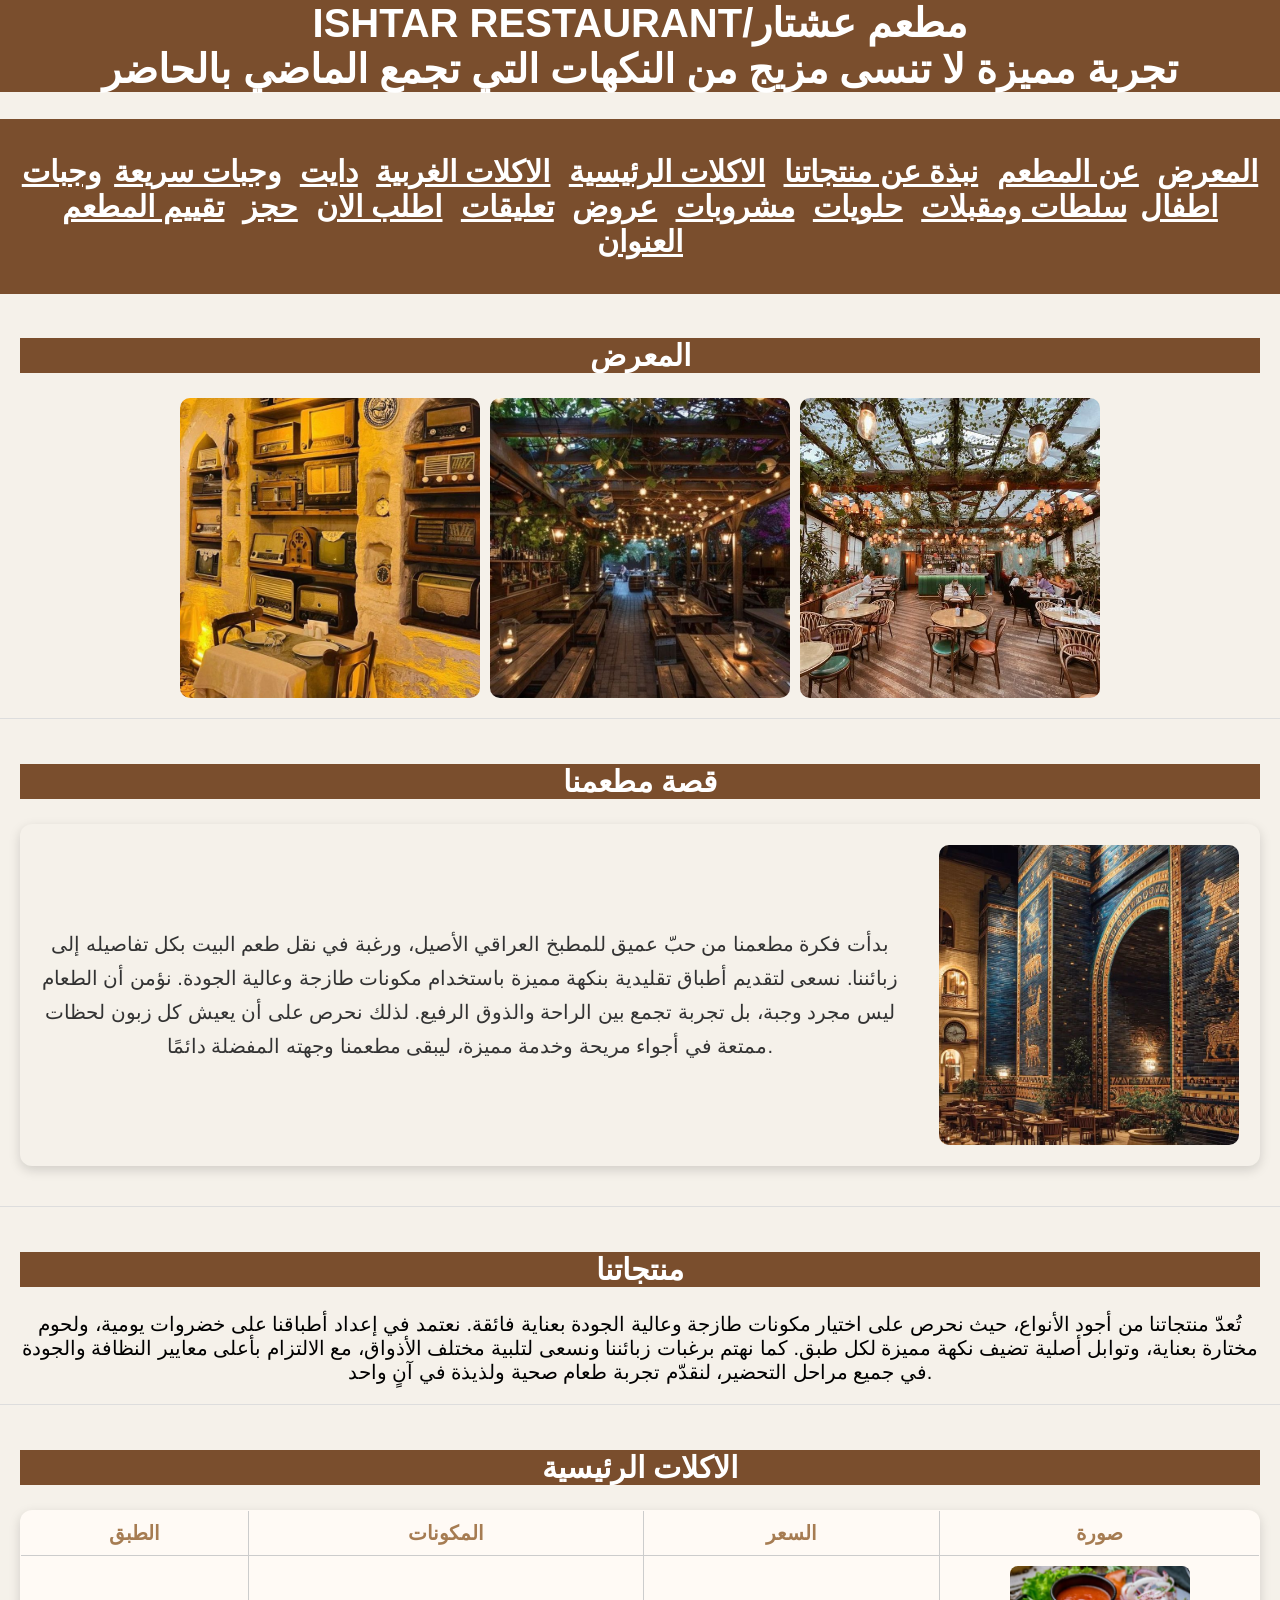
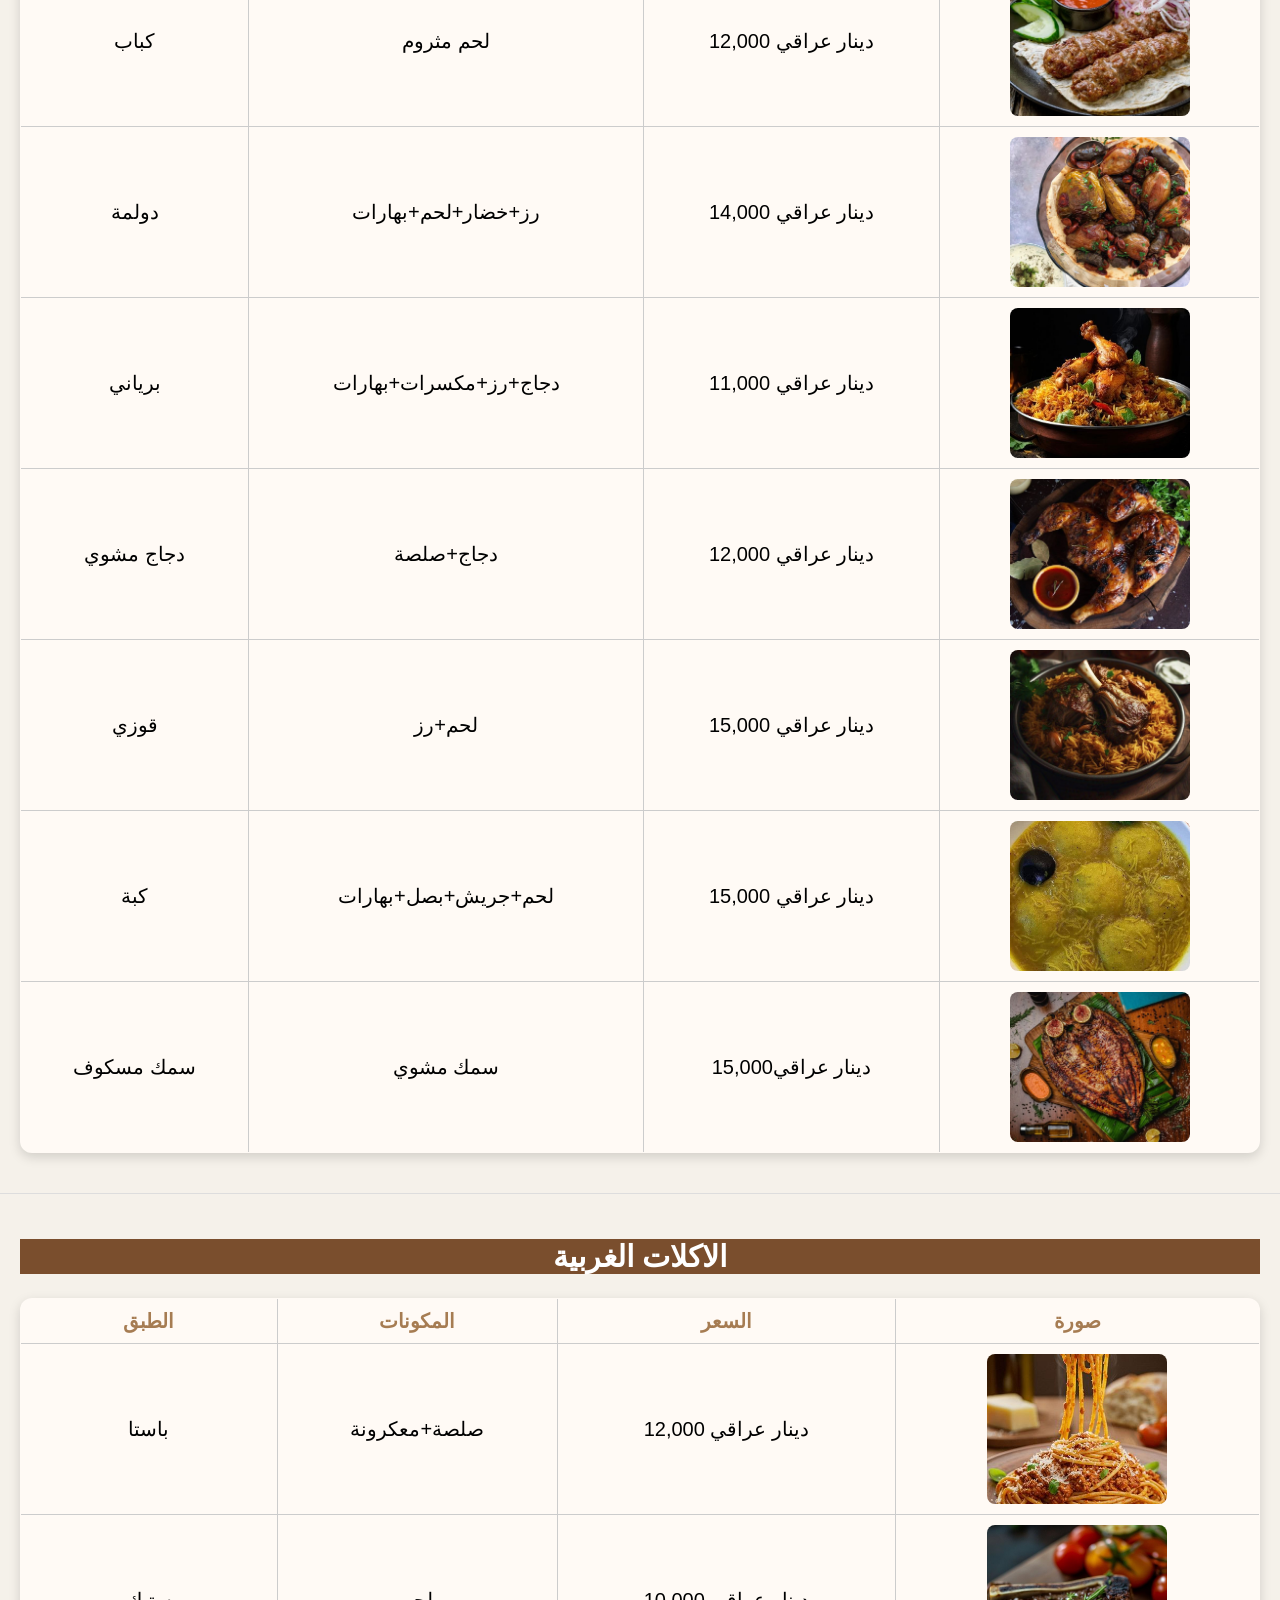
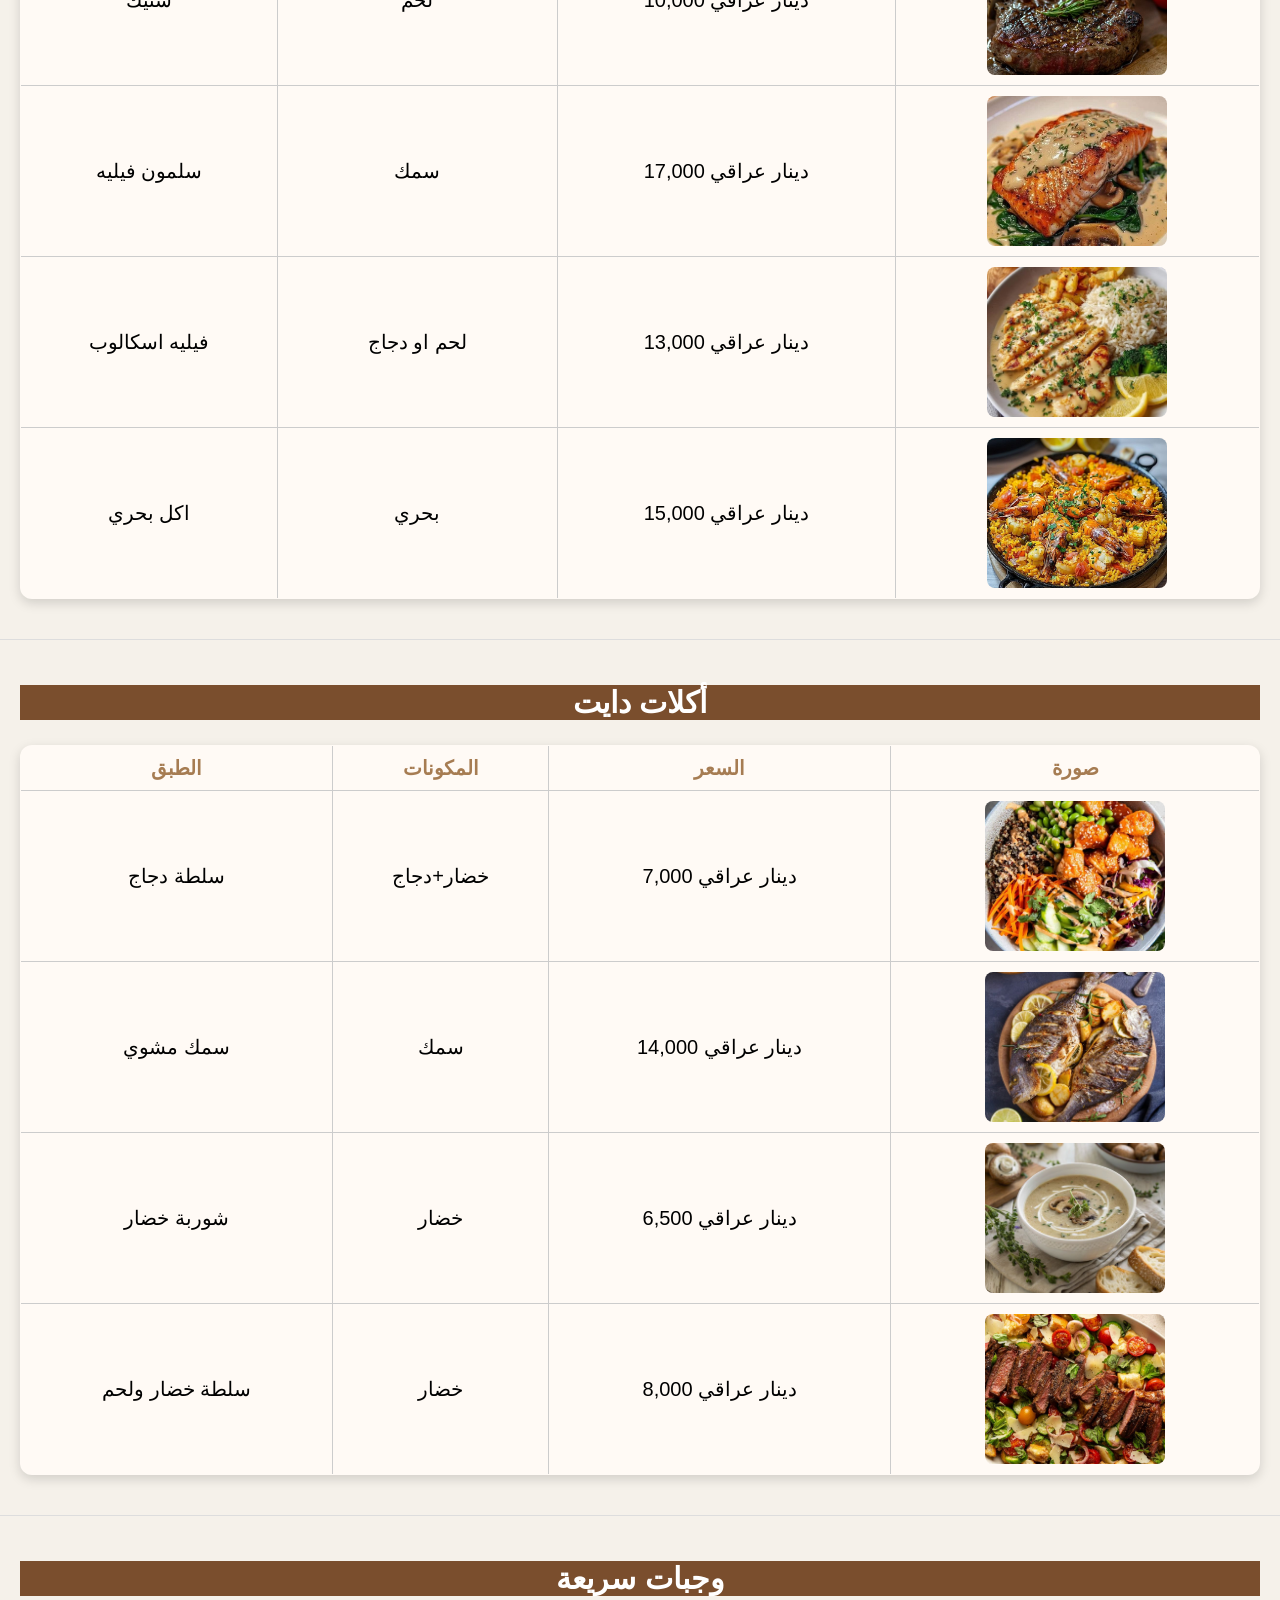
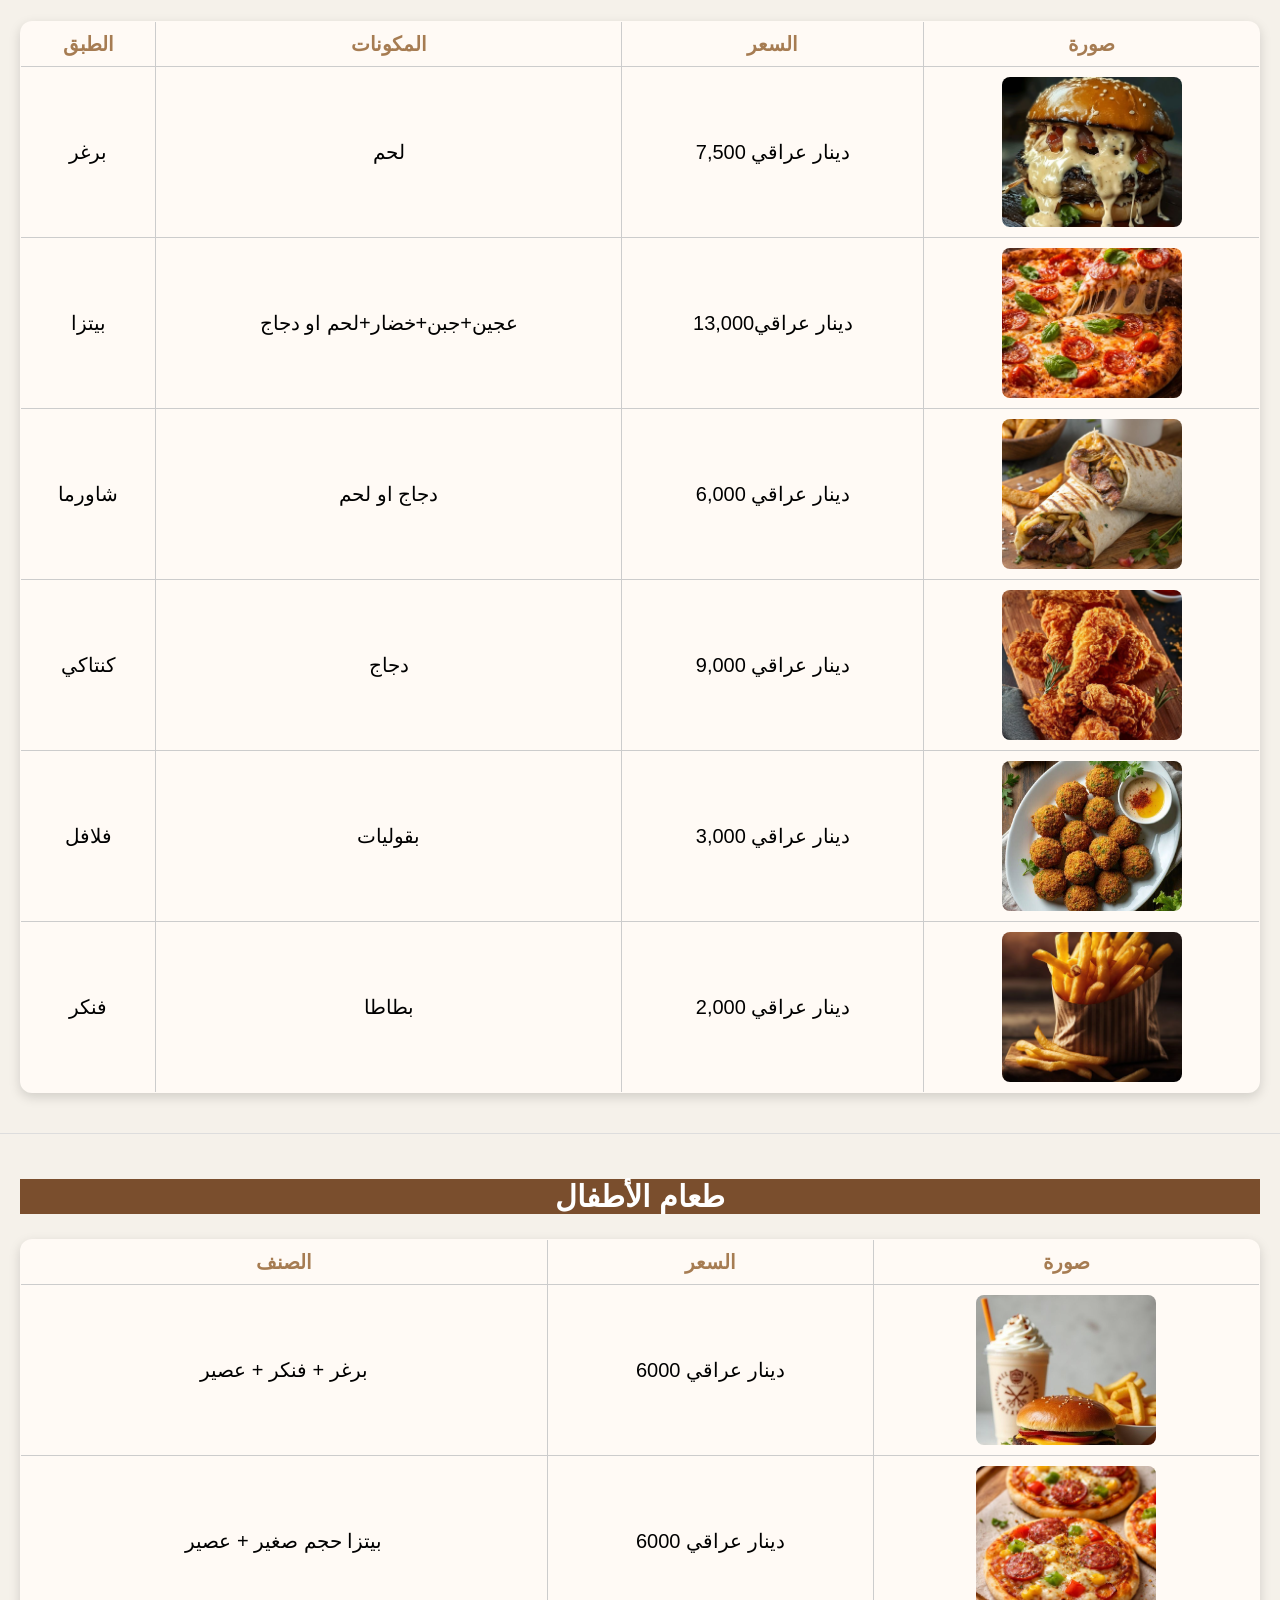
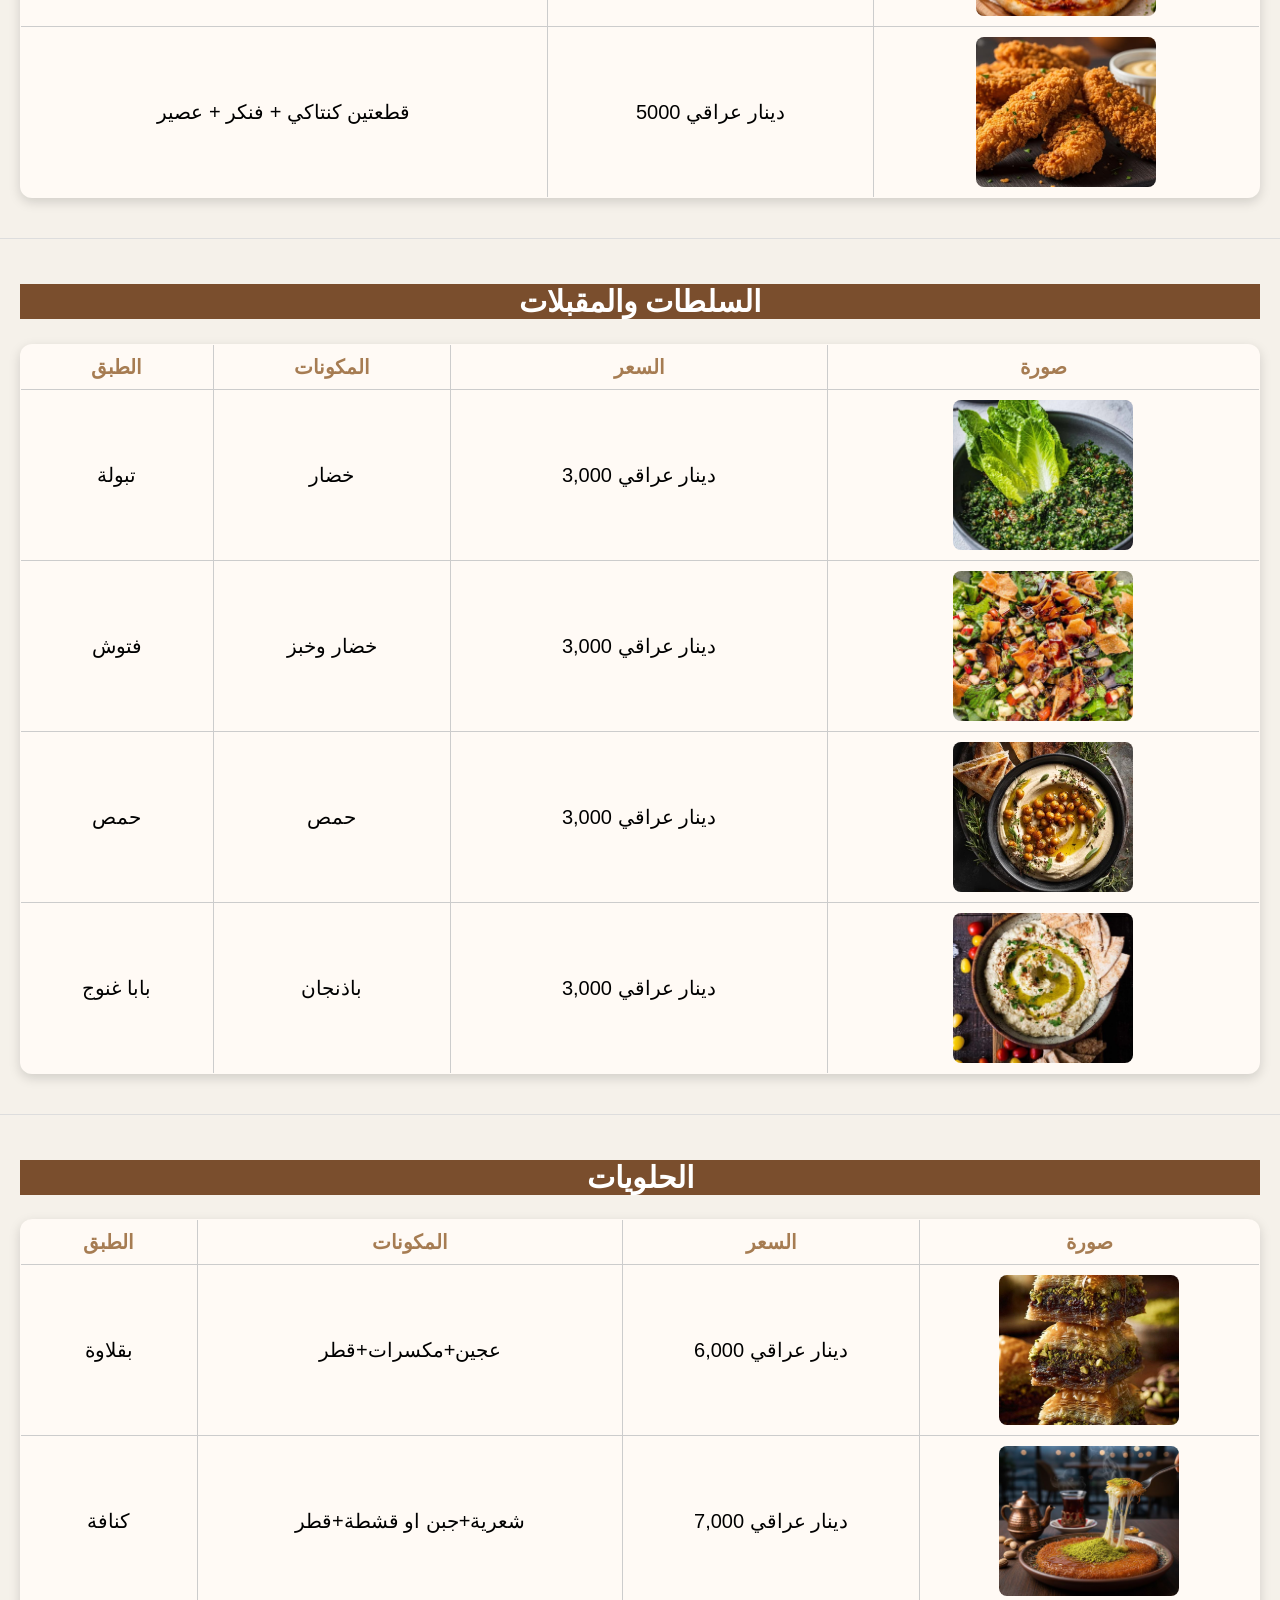
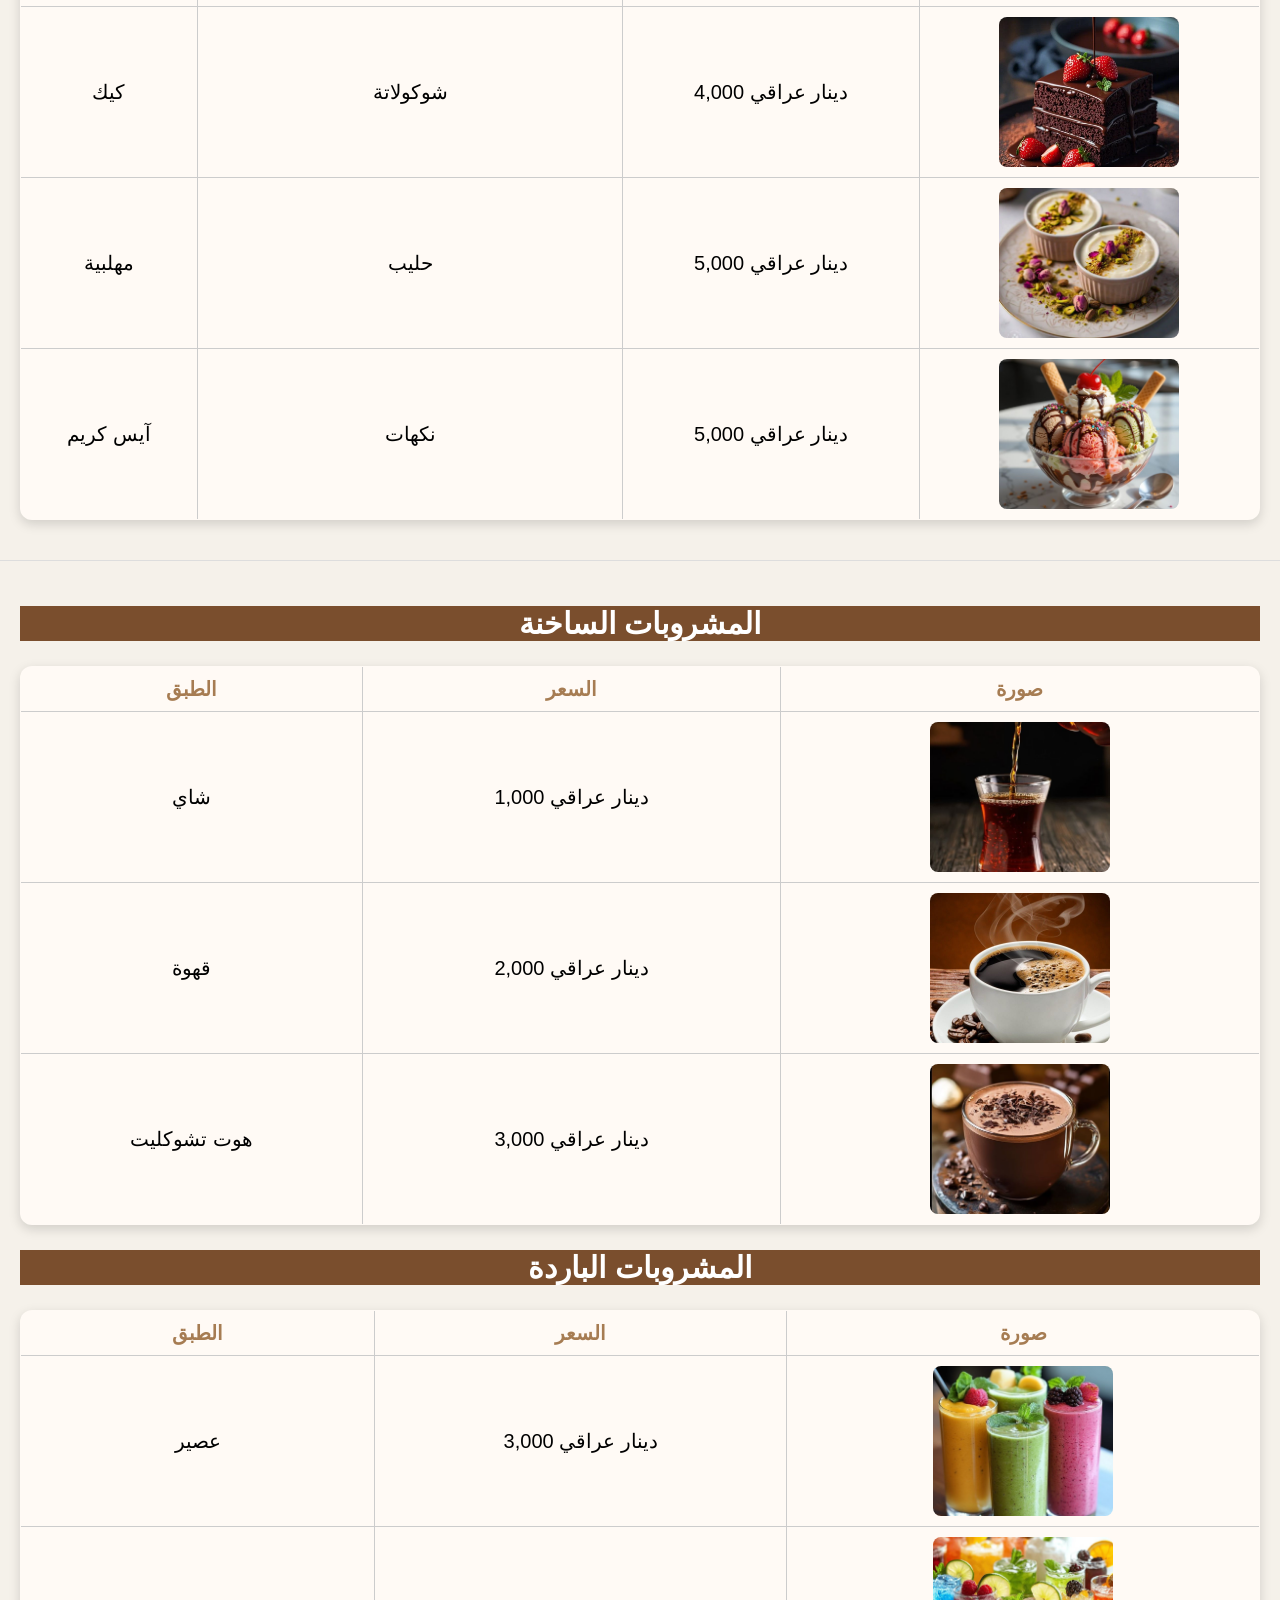
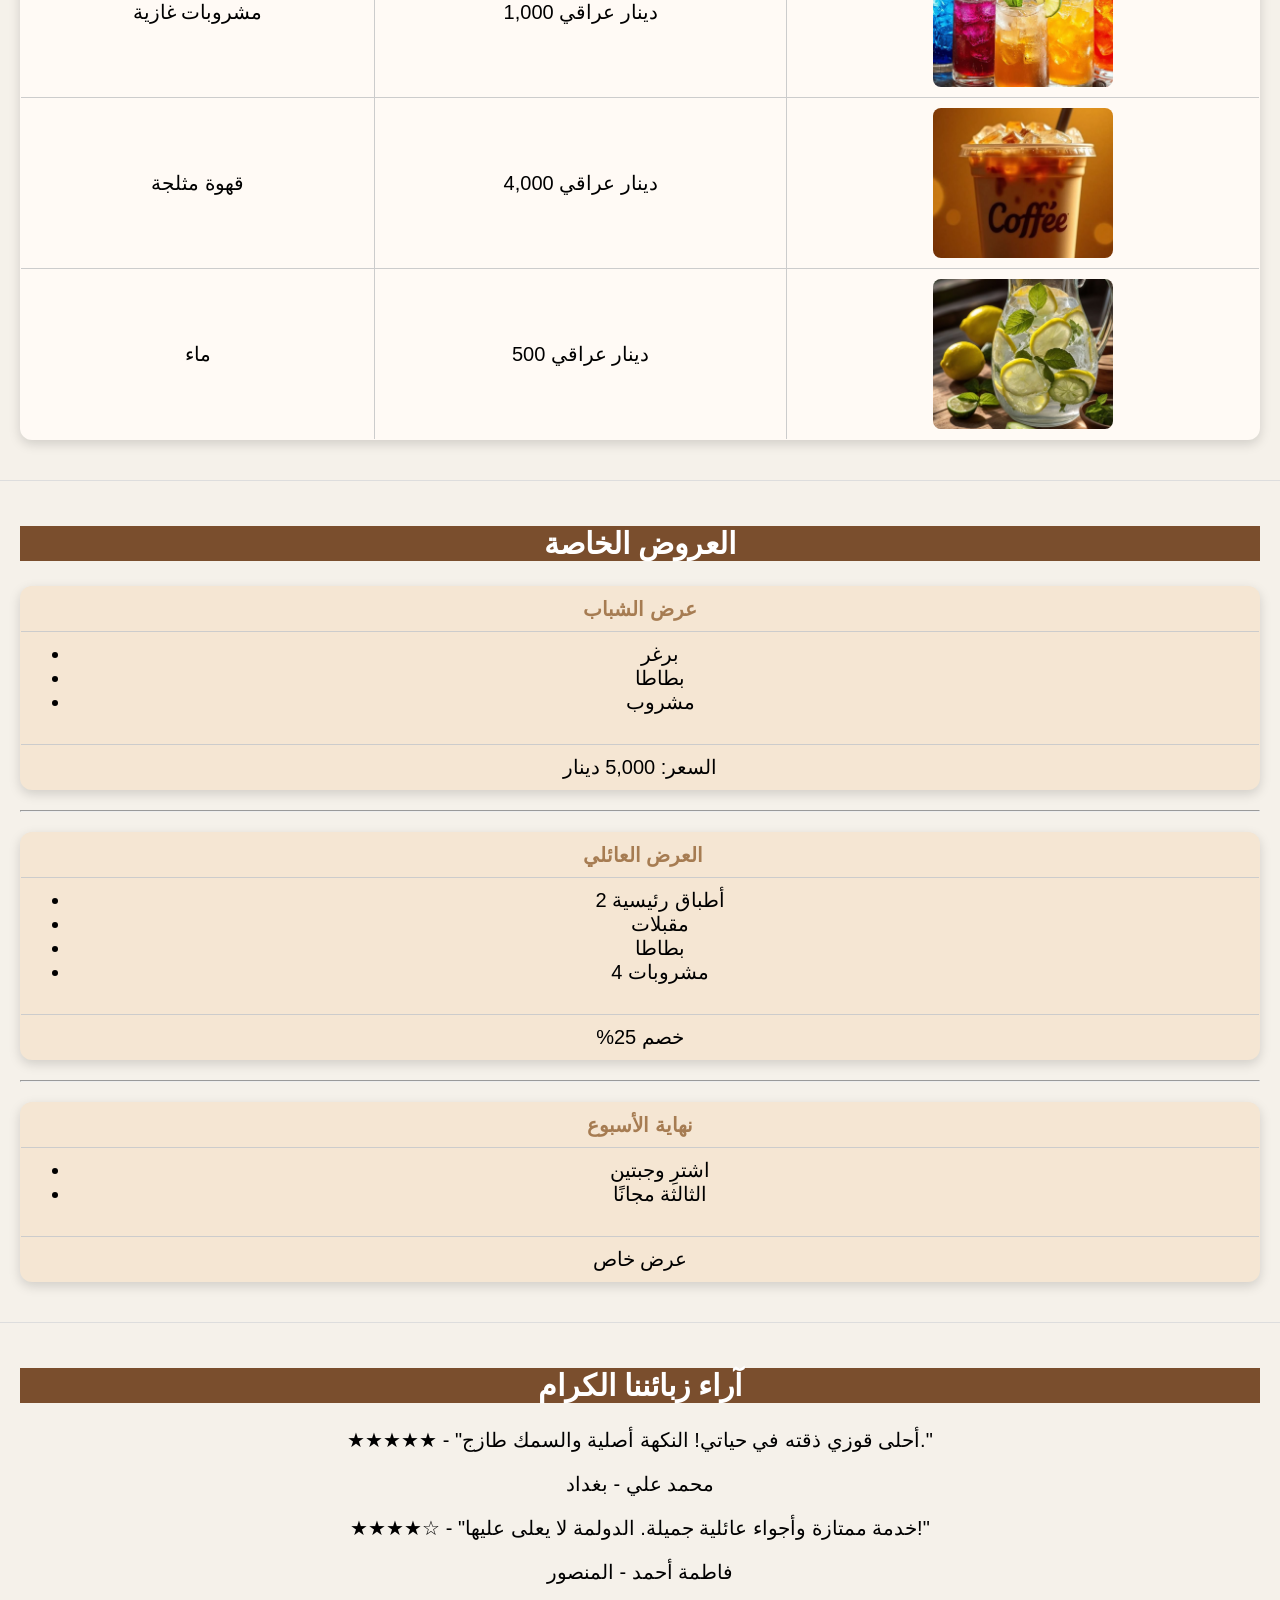
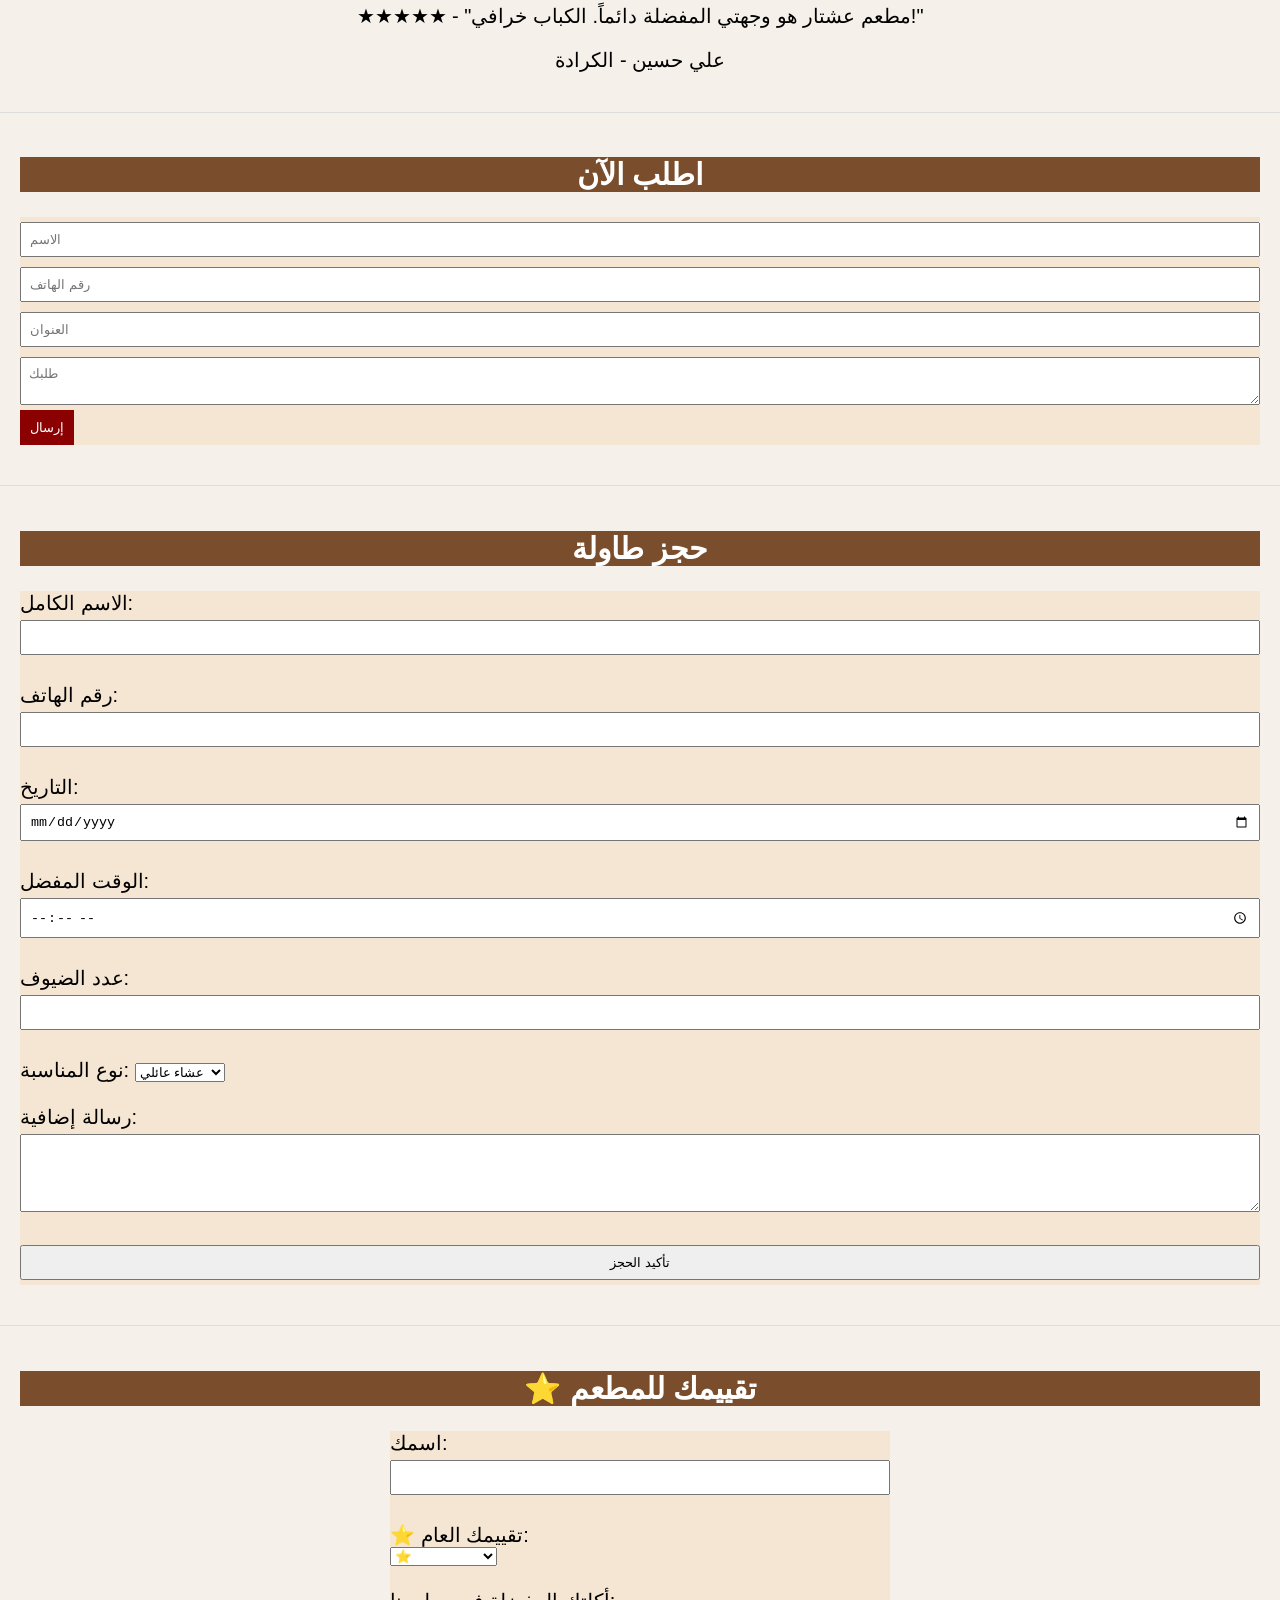
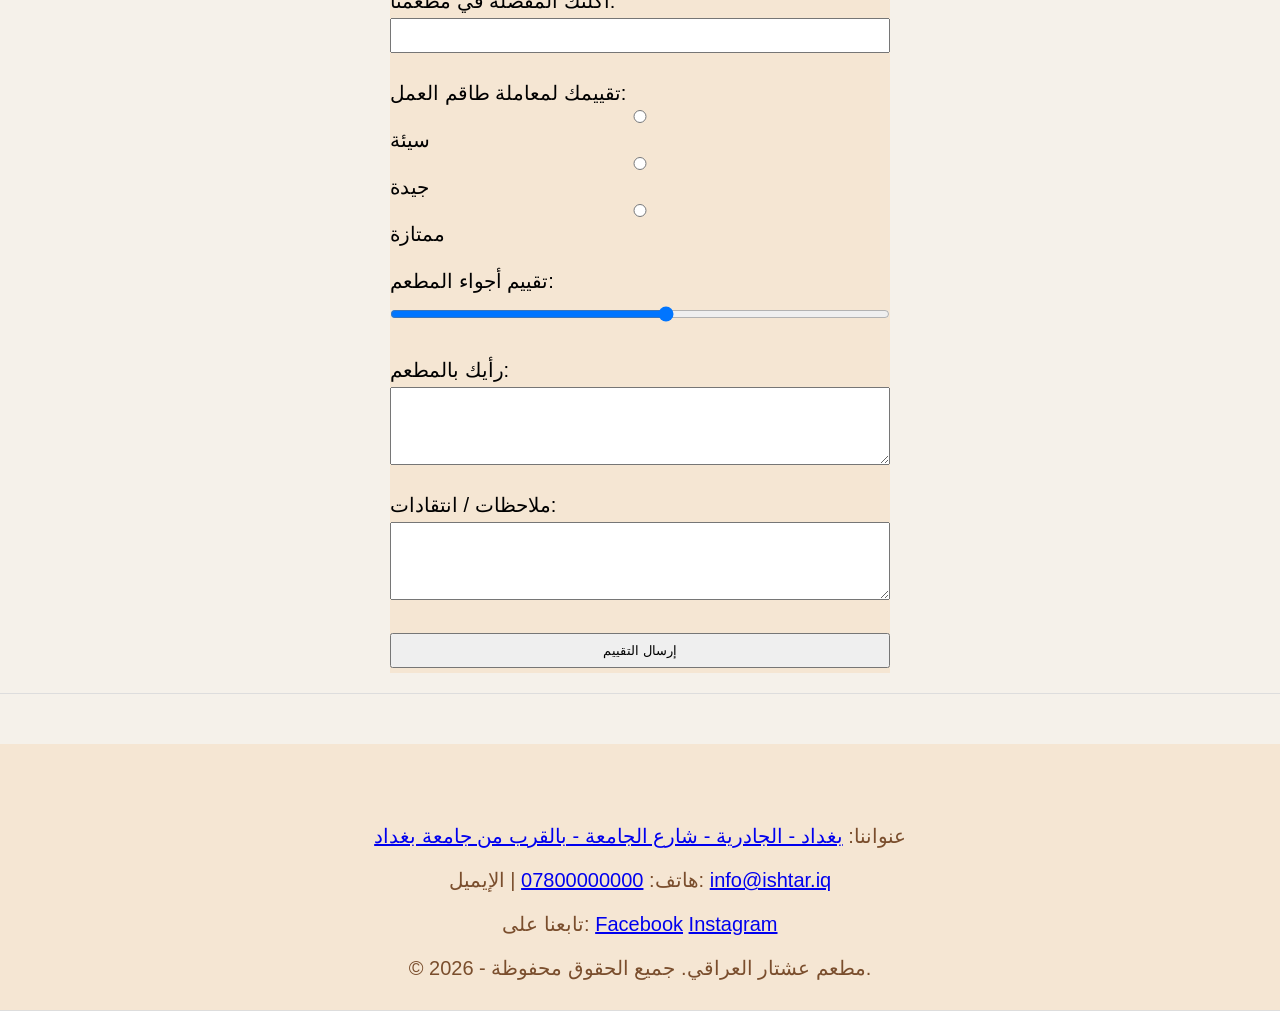
<file: h.html>
<html>
<head>
<title>مطعم إيزا</title>

<link rel="stylesheet" href="j.css">
</head>

<body>

<h1>ISHTAR RESTAURANT/مطعم عشتار<br>تجربة مميزة لا تنسى مزيج من النكهات التي تجمع الماضي بالحاضر</h1>

<nav>
<a href="#gallery"><h2><u>المعرض</u></a>
<a href="#about"><u>عن المطعم</u></a>
<a href="#prudect"><u>نبذة عن منتجاتنا</u></a>
<a href="#main"><u>الاكلات الرئيسية</u></a>
<a href="#hgf"><u>الاكلات الغربية</u></a>
<a href="#diet"><u>دايت</u></a>
<a href="#fastfood"><u>وجبات سريعة</u></a>
<a href="#kids"><u>وجبات اطفال</u></a>
<a href="#salads"><u>سلطات ومقبلات</u></a>
<a href="#desserts"><u>حلويات</u></a>
<a href="#drinks"><u>مشروبات</u></a>
<a href="#offers"><u>عروض</u></a>
<a href="#reviews"><u>تعليقات</u></a>
<a href="#order"><u>اطلب الان</u></a>
<a href="#reserve"><u>حجز</u></a>
<a href="#feedback"><u>تقييم المطعم</u></a>
<a href="#footer"><u>العنوان</u></a>
</h2>
</nav>

<section id="gallery">
<h2>المعرض</h2>

<div class="gallery">
    <img src="l.jfif">
    <img src="m.jfif">
    <img src="n.jfif">
</div>

</section>

<section id="about">

<h2>قصة مطعمنا</h2>

<table class="about-table">

<tr>
    <td class="about-text">
        بدأت فكرة مطعمنا من حبّ عميق للمطبخ العراقي الأصيل، ورغبة في نقل طعم البيت بكل تفاصيله إلى زبائننا. نسعى لتقديم أطباق تقليدية بنكهة مميزة باستخدام مكونات طازجة وعالية الجودة.
نؤمن أن الطعام ليس مجرد وجبة، بل تجربة تجمع بين الراحة والذوق الرفيع. لذلك نحرص على أن يعيش كل زبون لحظات ممتعة في أجواء مريحة وخدمة مميزة، ليبقى مطعمنا وجهته المفضلة دائمًا.
    </td>

    <td class="about-img">
        <img src="dd.jfif" alt="مطعمنا">
    </td>
</tr>

</table>

</section>

<section id="prudect">
<h2>منتجاتنا</h2>
<div class="prudect"><center>
تُعدّ منتجاتنا من أجود الأنواع، حيث نحرص على اختيار مكونات طازجة وعالية الجودة بعناية فائقة. نعتمد في إعداد أطباقنا على خضروات يومية، ولحوم مختارة بعناية، وتوابل أصلية تضيف نكهة مميزة لكل طبق.

كما نهتم برغبات زبائننا ونسعى لتلبية مختلف الأذواق، مع الالتزام بأعلى معايير النظافة والجودة في جميع مراحل التحضير، لنقدّم تجربة طعام صحية ولذيذة في آنٍ واحد. 
</div>

</section>


<section id="main">
<h2>الاكلات الرئيسية</h2>
<table>
<tr><th>الطبق</th><th>المكونات</th><th>السعر</th><th>صورة</th></tr>

<tr><td>كباب</td><td>لحم مثروم</td><td>12,000 دينار عراقي</td>
<td><a href="https://ar.wikipedia.org/wiki/كباب" target="_blank"><img src="f.jpg"></a></td></tr>

<tr><td>دولمة</td><td>رز+خضار+لحم+بهارات</td><td>14,000 دينار عراقي</td>
<td><a href="https://ar.wikipedia.org/wiki/دولمة" target="_blank"><img src="cc.jfif"></a></td></tr>

<tr><td>برياني</td><td>دجاج+رز+مكسرات+بهارات</td><td>11,000 دينار عراقي</td>
<td><a href="https://ar.wikipedia.org/wiki/برياني" target="_blank"><img src="g.jpg"></a></td></tr>

<tr><td>دجاج مشوي</td><td>دجاج+صلصة</td><td>12,000 دينار عراقي</td>
<td><a href="https://ar.wikipedia.org/wiki/دجاج_مشوي" target="_blank"><img src="e.jpg"></a></td></tr>

<tr><td>قوزي</td><td>لحم+رز</td><td>15,000 دينار عراقي</td>
<td><a href="https://ar.wikipedia.org/wiki/قوزي" target="_blank"><img src="bb.jfif"></a></td></tr>

<tr><td>كبة</td><td>لحم+جريش+بصل+بهارات</td><td>15,000 دينار عراقي</td>
<td><a href="https://ar.wikipedia.org/wiki/كبة" target="_blank"><img src="ee.jfif"></a></td></tr>

<tr><td>سمك مسكوف</td><td>سمك مشوي</td><td>15,000دينار عراقي</td>
<td><a href="https://ar.wikipedia.org/wiki/مسكوف" target="_blank"><img src="ww.jfif"></a></td></tr>

</table>
</section>

<section id="hgf">
<h2>الاكلات الغربية</h2>
<table>
<tr><th>الطبق</th><th>المكونات</th><th>السعر</th><th>صورة</th></tr>

<tr><td>باستا</td><td>صلصة+معكرونة</td><td>12,000 دينار عراقي</td>
<td><a href="https://ar.wikipedia.org/wiki/باستا" target="_blank"><img src="hh.jfif"></a></td></tr>

<tr><td>ستيك</td><td>لحم</td><td>10,000 دينار عراقي</td>
<td><a href="https://ar.wikipedia.org/wiki/ستيك" target="_blank"><img src="ss.jfif"></a></td></tr>

<tr><td>سلمون فيليه</td><td>سمك</td><td>17,000 دينار عراقي</td>
<td><a href="https://ar.wikipedia.org/wiki/سلمون" target="_blank"><img src="uu.jfif"></a></td></tr>

<tr><td>فيليه اسكالوب</td><td>لحم او دجاج</td><td>13,000 دينار عراقي</td>
<td><a href="https://ar.wikipedia.org/wiki/اسكالوب" target="_blank"><img src="pp.jfif"></a></td></tr>

<tr><td>اكل بحري</td><td>بحري</td><td>15,000 دينار عراقي</td>
<td><a href="https://ar.wikipedia.org/wiki/مأكولات_بحرية" target="_blank"><img src="oo.jfif"></a></td></tr>

</table>
</section>


<section id="diet">
<h2>أكلات دايت</h2>
<table>
<tr><th>الطبق</th><th>المكونات</th><th>السعر</th><th>صورة</th></tr>

<tr><td>سلطة دجاج</td><td>خضار+دجاج</td><td>7,000 دينار عراقي</td>
<td><a href="https://ar.wikipedia.org/wiki/سلطة_دجاج" target="_blank"><img src="b.jpg"></a></td></tr>

<tr><td>سمك مشوي</td><td>سمك</td><td>14,000 دينار عراقي</td>
<td><a href="https://ar.wikipedia.org/wiki/سمك_مشوي" target="_blank"><img src="z.jfif"></a></td></tr>

<tr><td>شوربة خضار</td><td>خضار</td><td>6,500 دينار عراقي</td>
<td><a href="https://ar.wikipedia.org/wiki/شوربة" target="_blank"><img src="p.jfif"></a></td></tr>

<tr><td>سلطة خضار ولحم</td><td>خضار</td><td>8,000 دينار عراقي</td>
<td><a href="https://ar.wikipedia.org/wiki/سلطة خضار" target="_blank"><img src="a.jpg"></a></td></tr>

</table>
</section>

<section id="fastfood">
<h2>وجبات سريعة</h2>
<table>
<tr><th>الطبق</th><th>المكونات</th><th>السعر</th><th>صورة</th></tr>

<tr><td>برغر</td><td>لحم</td><td>7,500 دينار عراقي</td>
<td><a href="https://ar.wikipedia.org/wiki/همبرغر" target="_blank"><img src="r.jfif"></a></td></tr>

<tr><td>بيتزا</td><td>عجين+جبن+خضار+لحم او دجاج</td><td>13,000دينار عراقي</td>
<td><a href="https://ar.wikipedia.org/wiki/بيتزا" target="_blank"><img src="ddd.jfif"></a></td></tr>

<tr><td>شاورما</td><td>دجاج او لحم</td><td>6,000 دينار عراقي</td>
<td><a href="https://ar.wikipedia.org/wiki/شاورما" target="_blank"><img src="ccc.jfif"></a></td></tr>

<tr><td>كنتاكي</td><td>دجاج</td><td>9,000 دينار عراقي</td>
<td><a href="https://ar.wikipedia.org/wiki/دجاج_مقلي" target="_blank"><img src="aaa.jfif"></a></td></tr>

<tr><td>فلافل</td><td>بقوليات</td><td>3,000 دينار عراقي</td>
<td><a href="https://ar.wikipedia.org/wiki/فلافل" target="_blank"><img src="bbb.jfif"></a></td></tr>

<tr><td>فنكر</td><td>بطاطا</td><td>2,000 دينار عراقي</td>
<td><a href="https://ar.wikipedia.org/wiki/بطاطا_مقلية" target="_blank"><img src="q.jfif"></a></td></tr>

</table>
</section>


<section id="kids">
<h2>طعام الأطفال</h2>

<table>
<tr><th>الصنف</th><th>السعر</th><th>صورة</th></tr>

<tr>
<td>برغر + فنكر + عصير</td>
<td>6000 دينار عراقي</td>
<td>
<a href="https://ar.wikipedia.org/wiki/همبرغر" target="_blank">
<img src="fff.jfif">
</a>
</td>
</tr>

<tr>
<td>بيتزا حجم صغير + عصير</td>
<td>6000 دينار عراقي</td>
<td>
<a href="https://ar.wikipedia.org/wiki/بيتزا" target="_blank">
<img src="eee.jfif">
</a>
</td>
</tr>

<tr>
<td>قطعتين كنتاكي + فنكر + عصير</td>
<td>5000 دينار عراقي</td>
<td>
<a href="https://ar.wikipedia.org/wiki/دجاج_مقلي" target="_blank">
<img src="ggg.jfif">
</a>
</td>
</tr>

</table>
</section>


<section id="salads">
<h2>السلطات والمقبلات</h2>
<table>
<tr><th>الطبق</th><th>المكونات</th><th>السعر</th><th>صورة</th></tr>
<tr><td>تبولة</td><td>خضار</td><td>3,000 دينار عراقي</td><td><a href="https://ar.wikipedia.org/wiki/تبولة" target="_blank"><img src="w.jfif"></a></td></tr>

<tr><td>فتوش</td><td>خضار وخبز</td><td>3,000 دينار عراقي</td><td><a href="https://ar.wikipedia.org/wiki/فتوش" target="_blank"><img src="mm.jfif"></a></td></tr>

<tr><td>حمص</td><td>حمص</td><td>3,000 دينار عراقي</td><td><a href="https://ar.wikipedia.org/wiki/حمص" target="_blank"><img src="y.jfif"></a></td></tr>

<tr><td>بابا غنوج</td><td>باذنجان</td><td>3,000 دينار عراقي</td><td><a href="https://ar.wikipedia.org/wiki/بابا_غنوج" target="_blank"><img src="x.jfif"></a></td></tr>
</table>
</section>

<section id="desserts">
<h2>الحلويات</h2>
<table>
<tr><th>الطبق</th><th>المكونات</th><th>السعر</th><th>صورة</th></tr>
<tr><td>بقلاوة</td><td>عجين+مكسرات+قطر</td><td>6,000 دينار عراقي</td><td><a href="https://ar.wikipedia.org/wiki/بقلاوة" target="_blank"><img src="h.jpg"></a></td></tr>

<tr><td>كنافة</td><td>شعرية+جبن او قشطة+قطر</td><td>7,000 دينار عراقي</td><td><a href="https://ar.wikipedia.org/wiki/كنافة" target="_blank"><img src="o.jfif"></a></td></tr>

<tr><td>كيك</td><td>شوكولاتة</td><td>4,000 دينار عراقي</td><td><a href="https://ar.wikipedia.org/wiki/كعك" target="_blank"><img src="v.jfif"></a></td></tr>

<tr><td>مهلبية</td><td>حليب</td><td>5,000 دينار عراقي</td><td><a href="https://ar.wikipedia.org/wiki/مهلبية" target="_blank"><img src="u.jfif"></a></td></tr>

<tr><td>آيس كريم</td><td>نكهات</td><td>5,000 دينار عراقي</td><td><a href="https://ar.wikipedia.org/wiki/آيس_كريم" target="_blank"><img src="t.jfif"></a></td></tr>

</table>
</section>

<section id="drinks">
<h2>المشروبات الساخنة</h2>
<table>
<tr><th>الطبق</th><th>السعر</th><th>صورة</th></tr>
<tr><td>شاي</td><td>1,000 دينار عراقي</td><td><a href="https://ar.wikipedia.org/wiki/شاي" target="_blank"><img src="ii.jfif"></a></td></tr>

<tr><td>قهوة</td><td>2,000 دينار عراقي</td><td><a href="https://ar.wikipedia.org/wiki/قهوة" target="_blank"><img src="yy.jfif"></a></td></tr>

<tr><td>هوت تشوكليت</td><td>3,000 دينار عراقي</td><td><a href="https://ar.wikipedia.org/wiki/شوكولاتة_ساخنة" target="_blank"><img src="tt.jfif"></a></td></tr>

</table>

<h2>المشروبات الباردة</h2>
<table>
<tr><th>الطبق</th><th>السعر</th><th>صورة</th></tr>
<tr><td>عصير</td><td>3,000 دينار عراقي</td><td><a href="https://ar.wikipedia.org/wiki/عصير" target="_blank"><img src="c.jpg"></a></td></tr>

<tr><td>مشروبات غازية</td><td>1,000 دينار عراقي</td><td><a href="https://ar.wikipedia.org/wiki/مشروب_غازي" target="_blank"><img src="s.jfif"></a></td></tr>

<tr><td>قهوة مثلجة</td><td>4,000 دينار عراقي</td><td><a href="https://ar.wikipedia.org/wiki/قهوة_مثلجة" target="_blank"><img src="rr.jfif"></a></td></tr>

<tr><td>ماء</td><td>500 دينار عراقي</td><td><a href="https://ar.wikipedia.org/wiki/ماء" target="_blank"><img src="vv.jfif"></a></td></tr>
</table>
</section>

<section id="offers">
    <h2> العروض الخاصة</h2>

    <div class="offers-container">

        <!-- عرض الشباب -->
       <table class="offer-table" border="1">
            <tr>
                <th> عرض الشباب</th>
            </tr>
            <tr>
                <td>
                    <ul>
                        <li> برغر</li>
                        <li> بطاطا</li>
                        <li> مشروب</li>
                    </ul>
                </td>
            </tr>
            <tr>
                <td>السعر: 5,000 دينار</td>
            </tr>
        </table> <hr>

        <!-- العرض العائلي -->
       <table class="offer-table" border="1">
            <tr>
                <th>‍ العرض العائلي</th>
            </tr>
            <tr>
                <td>
                    <ul>
                        <li> 2 أطباق رئيسية</li>
                        <li>مقبلات</li>
                        <li> بطاطا</li>
                        <li> 4 مشروبات</li>
                    </ul>
                </td>
            </tr>
            <tr>
                <td>%خصم 25</td>
            </tr>
        </table> <hr>

        <!-- عرض نهاية الأسبوع -->
        <table class="offer-table" border="1">
            <tr>
                <th> نهاية الأسبوع</th>
            </tr>
            <tr>
                <td>
                    <ul>
                        <li>اشترِ وجبتين</li>
                        <li>الثالثة مجانًا</li>
                    </ul>
                </td>
            </tr>
            <tr>
                <td>عرض خاص</td>
            </tr>
        </table>

    </div>
</section>




<section id="reviews">
        <h2>آراء زبائننا الكرام</h2><center>
  
            <p>★★★★★ - "أحلى قوزي ذقته في حياتي! النكهة أصلية والسمك طازج."</p>
            <p>محمد علي - بغداد</p>
      
       
            <p>★★★★☆ - "خدمة ممتازة وأجواء عائلية جميلة. الدولمة لا يعلى عليها!"</p>
            <p>فاطمة أحمد - المنصور</p>
        
        
            <p>★★★★★ - "مطعم عشتار هو وجهتي المفضلة دائماً. الكباب خرافي!"</p>
            <p>علي حسين - الكرادة</p>
        
    </section>


<section id="order">
<h2>اطلب الآن</h2>
<form>
<input type="text" placeholder="الاسم">
<input type="tel" placeholder="رقم الهاتف">
<input type="text" placeholder="العنوان">
<textarea placeholder="طلبك"></textarea>
<button>إرسال</button>
</form>
</section>


<section id="reserve">
        <h2>حجز طاولة</h2>
        <form>
            <label>الاسم الكامل:</label> <input type="text" required><br><br>
            <label>رقم الهاتف:</label> <input type="tel" required><br><br>
            <label>التاريخ:</label> <input type="date" required><br><br>
            <label>الوقت المفضل:</label> <input type="time" required><br><br>
            <label>عدد الضيوف:</label> <input type="number" min="1" required><br><br>
            <label>نوع المناسبة:</label> 
            <select>
                <option>عشاء عائلي</option>
                <option>اجتماع عمل</option>
                <option>احتفال خاص</option>
                <option>أخرى</option>
            </select><br><br>
            <label>رسالة إضافية:</label> <textarea rows="4"></textarea><br><br>
            <input type="submit" value="تأكيد الحجز" class="my-button">
        </form>
    </section>

<section id="feedback">

<h2>⭐ تقييمك للمطعم</h2>

<form id="feedback-form" onsubmit="showMessage(event)">

    <!-- الاسم -->
    <label>اسمك:</label><br>
    <input type="text" name="name"><br><br>

    <!-- التقييم العام -->
    <label>⭐ تقييمك العام:</label><br>
    <select name="stars">
        <option value="1">⭐</option>
        <option value="2">⭐⭐</option>
        <option value="3">⭐⭐⭐</option>
        <option value="4">⭐⭐⭐⭐</option>
        <option value="5">⭐⭐⭐⭐⭐</option>
    </select>
    <br><br>

    <!-- الأكلة المفضلة -->
    <label> أكلتك المفضلة في مطعمنا:</label><br>
    <input type="text" name="favorite_food"><br><br>

    <!-- طاقم العمل -->
    <label> تقييمك لمعاملة طاقم العمل:</label><br>
    <input type="radio" name="staff" value="bad"> سيئة
    <input type="radio" name="staff" value="good"> جيدة
    <input type="radio" name="staff" value="excellent"> ممتازة
    <br><br>

    <!-- الأجواء -->
    <label> تقييم أجواء المطعم:</label><br>
    <input type="range" name="atmosphere" min="1" max="10">
    <br><br>

    <!-- الرأي -->
    <label> رأيك بالمطعم:</label><br>
    <textarea name="opinion" rows="4" cols="30"></textarea>
    <br><br>

    <!-- ملاحظات -->
    <label> ملاحظات / انتقادات:</label><br>
    <textarea name="notes" rows="4" cols="30"></textarea>
    <br><br>

    <!-- زر الإرسال -->
    <input type="submit" value="إرسال التقييم">

</form>

</section>

<!-- رسالة الشكر -->
<script>
function showMessage(event) {
    event.preventDefault();
    alert("شكراً لتقييمك  رأيك يهمنا كثيرا!");
}
</script>


<section id="footer">

<footer id="footer">
    <p>
        عنواننا: 
        <a href="https://www.google.com/maps/place/33.2779,44.3784" target="_blank">
            بغداد - الجادرية - شارع الجامعة - بالقرب من جامعة بغداد
        </a>
    </p>
    <p>
        هاتف: 
        <a href="tel:07800000000">07800000000</a> | 
        الإيميل: 
        <a href="mailto:info@ishtar.iq">info@ishtar.iq</a>
    </p>
    <p>
        تابعنا على:
        <a href="#">Facebook</a> 
        <a href="#">Instagram</a>
    </p>
    <p>&copy; 2026 - مطعم عشتار العراقي. جميع الحقوق محفوظة.</p>
</footer>
</section>


</body>
</html>
</file>
<file: j.css>
body {
 font-size: 20px;
    font-family: Arial;
    margin: 0;
    background: #f5f1ea;
}

h1,h2{background-color:#7a4e2d;color:white;text-align:center;}
nav {
    background:#7a4e2d ;
    padding: 10px;
    text-align: center;
}

nav a {
    margin: 5px;
    text-decoration: none;
    color: white;
}

section {
    padding: 20px;
    border-bottom: 1px solid #ddd;

}



table {
font-size: 20px;
    width: 100%;
    border-collapse: collapse;
}

table, th, td {
    border: 1px solid #ccc;
}

th, td {
    padding: 10px;
    text-align: center;
}


table img {
    width: 150px;
    height: 120px;
   object-fit: cover;
    border-radius: 8px;
}


.gallery img {
    width: 300px;
    height: 300px;
   object-fit: cover;
    border-radius: 10px;
}

.about-img img {
    width: 350px;
    height: 250px;
    object-fit: cover;
    border-radius: 10px;
}

form input, form textarea {
    width: 100%;
    padding: 8px;
    margin: 5px 0;
}

button {
    background:#8B0000;
    color: white;
    padding: 10px;
    border: none;
}
table img {
    width:180px;
height:150px;
object-fit: cover;
}
#footer {
    padding:5px;
    background:#f5e6d3;
    color:#7a4e2d;
    text-align: center;
    margin-top: 50px;
}
.gallery {
    display: flex;
    gap: 10px;
    flex-wrap: wrap;
    justify-content: center;
}

.gallery img {
    width: 300px;
    height: 300px;
  object-fit: cover;
    border-radius: 10px;
}



.about-table {
    width:100%;
    border-collapse: collapse; 
    background: #f5f1ea;
}

.about-table td {
    border: none;  
    padding: 20px;
    vertical-align: middle;
}

.about-text {
    font-size: 20px;
    line-height: 1.7;
    color: #333;
}

.about-img img {
    width: 300px;
    height: 300px;
    object-fit: cover;
    border-radius: 10px;
}
th {
    color:#a67c52;
border: 1px solid #ccc;}

.offer-table {
    background-color: #f5e6d3;
    border-color: #c9a66b;
}

#feedback-form {
    width: 500px;
    margin: auto;

}



table {
    font-size: 20px;
    width: 100%;
    border-collapse: collapse;
    margin: 20px 0;
    background-color: #fffaf5;
    border-radius: 12px;
    overflow: hidden;
    box-shadow: 0 4px 12px rgba(0,0,0,0.15);
}




tr:hover {
    background-color: #f2e6dc;
    transition: 0.3s;
}
 
form{background:#f5e6d3;}
</file>
